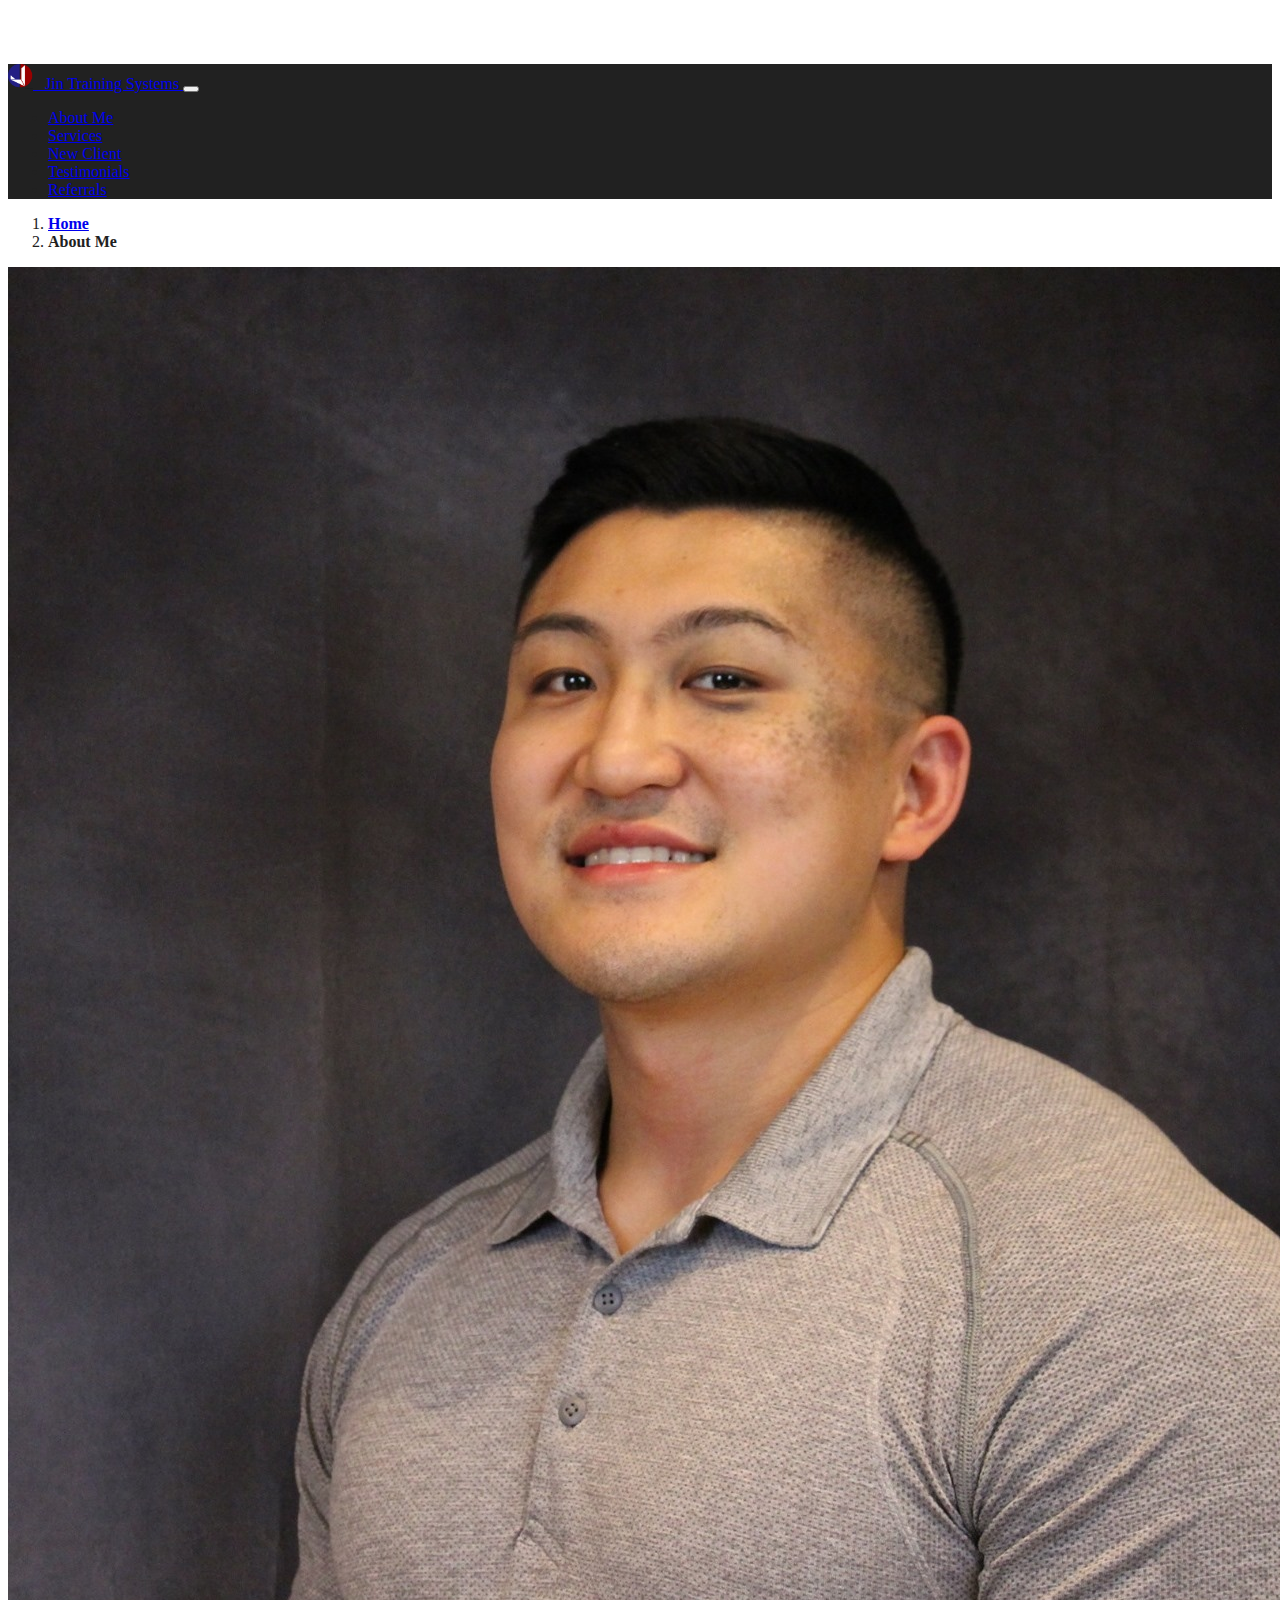
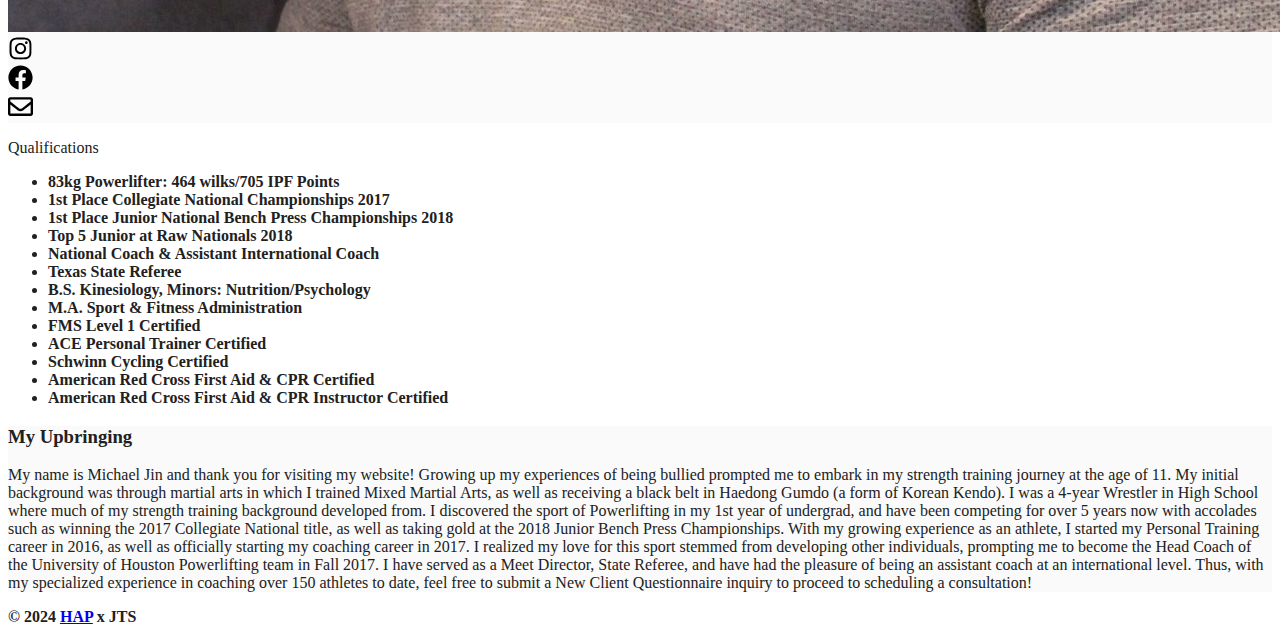
<file: index.html>
<!DOCTYPE html>
<html lang="en">
   <head>
      <meta charset="utf-8" />
      <meta http-equiv="x-ua-compatible" content="ie=edge" />
      <meta name="viewport" content="width=device-width, initial-scale=1" />
      <meta name="description" content="JTS Website" />
      <meta name="author" content="Hung Anh Phan" />

      <title>Home</title>

      <!-- Bootstrap Core CSS & JS -->
      <link
         href="https://cdn.jsdelivr.net/npm/bootstrap@5.2.0/dist/css/bootstrap.min.css"
         rel="stylesheet"
         integrity="sha384-gH2yIJqKdNHPEq0n4Mqa/HGKIhSkIHeL5AyhkYV8i59U5AR6csBvApHHNl/vI1Bx"
         crossorigin="anonymous"
      />
      <script
         src="https://cdn.jsdelivr.net/npm/bootstrap@5.2.0/dist/js/bootstrap.bundle.min.js"
         integrity="sha384-A3rJD856KowSb7dwlZdYEkO39Gagi7vIsF0jrRAoQmDKKtQBHUuLZ9AsSv4jD4Xa"
         crossorigin="anonymous"
         defer
      ></script>

      <!-- Others -->
      <link href="css/style.css" rel="stylesheet" />
      <link href="https://fonts.googleapis.com/css?family=Sofia" rel="stylesheet" />
      <link rel="icon" href="img/icon.png" type="image/png" sizes="16x16" />
   </head>

   <body>
      <!-- Navigation -->
      <nav class="navbar navbar-expand-lg navbar-dark bg-dark fixed-top">
         <div class="container-fluid">
            <a href="index.html" class="navbar-brand">
               <img src="img/logo.png" width="25" height="25" alt="" loading="lazy" />
               &nbsp; Jin Training Systems
            </a>
            <button class="navbar-toggler" type="button" data-bs-toggle="collapse" data-bs-target="#navbar" aria-controls="navbar" aria-expanded="false">
               <span class="navbar-toggler-icon"></span>
            </button>
            <div class="d-flex justify-content-end">
               <div class="collapse navbar-collapse" id="navbar">
                  <ul class="navbar-nav me-auto mb-2 mb-lg-0">
                     <li class="nav-item">
                        <a class="nav-link active" href="index.html">About Me</a>
                     </li>
                     <li class="nav-item">
                        <a class="nav-link" href="services.html">Services</a>
                     </li>
                     <li class="nav-item">
                        <a class="nav-link" href="new-client.html">New Client</a>
                     </li>
                     <li class="nav-item">
                        <a class="nav-link" href="testimonials.html">Testimonials</a>
                     </li>
                     <li class="nav-item">
                        <a class="nav-link" href="referrals.html">Referrals</a>
                     </li>
                  </ul>
               </div>
            </div>
         </div>
      </nav>

      <!-- Page Content -->
      <main>
         <div class="container">
            <!-- Page Heading/Breadcrumbs -->
            <ol class="breadcrumb my-4">
               <li class="breadcrumb-item">
                  <b><a href="index.html">Home </a></b>
               </li>
               <li class="breadcrumb-item active"><b>About Me</b></li>
            </ol>

            <div class="row">
               <div class="col-sm-4">
                  <div class="card">
                     <img src="img/profile.jpg" class="card-img img-fluid" alt="michael" />
                     <div class="card-footer">
                        <div class="row">
                           <div class="col d-grid gap-2">
                              <a href="https://www.instagram.com/jintrainingsystems" target="_blank" class="btn btn-lg btn-block btn-outline-light">
                                 <img id="svg" src="/svg/instagram.svg" />
                              </a>
                           </div>
                           <div class="col d-grid gap-2">
                              <a href="https://www.facebook.com/michael.jin.10" target="_blank" class="btn btn-lg btn-block btn-outline-light">
                                 <img id="svg" src="/svg/facebook.svg" />
                              </a>
                           </div>
                           <div class="col d-grid gap-2">
                              <a href="mailto:michael@jintrainingsystems.com" class="btn btn-lg btn-block btn-outline-light">
                                 <img id="svg" src="/svg/envelope.svg" />
                              </a>
                           </div>
                        </div>
                     </div>
                  </div>
               </div>
               <div class="col-sm-6 mt-2">
                  <p class="fs-1">Qualifications</p>
                  <strong>
                     <ul>
                        <li>83kg Powerlifter: 464 wilks​/705 IPF Points</li>
                        <li>1st Place Collegiate National Championships 2017</li>
                        <li>1st Place Junior National Bench Press Championships 2018</li>
                        <li>Top 5 Junior at Raw Nationals 2018</li>
                        <li>National Coach & Assistant International Coach</li>
                        <li>Texas State Referee</li>
                        <li>B.S. Kinesiology, Minors: Nutrition/Psychology</li>
                        <li>M.A. Sport & Fitness Administration</li>
                        <li>FMS Level 1 Certified</li>
                        <li>ACE Personal Trainer Certified</li>
                        <li>Schwinn Cycling Certified</li>
                        <li>American Red Cross First Aid & CPR Certified</li>
                        <li>American Red Cross First Aid & CPR Instructor Certified</li>
                     </ul>
                  </strong>
               </div>
            </div>
            <div class="card my-4">
               <div class="card-header text-center"><h3>My Upbringing</h3></div>
               <div class="card-body">
                  <div class="lead fw-normal">
                     My name is Michael Jin and thank you for visiting my website! Growing up my experiences of being bullied prompted me to embark in my strength training journey at the age of 11. My
                     initial background was through martial arts in which I trained Mixed Martial Arts, as well as receiving a black belt in Haedong Gumdo (a form of Korean Kendo). I was a 4-year
                     Wrestler in High School where much of my strength training background developed from. I discovered the sport of Powerlifting in my 1st year of undergrad, and have been competing
                     for over 5 years now with accolades such as winning the 2017 Collegiate National title, as well as taking gold at the 2018 Junior Bench Press Championships. With my growing
                     experience as an athlete, I started my Personal Training career in 2016, as well as officially starting my coaching career in 2017. I realized my love for this sport stemmed from
                     developing other individuals, prompting me to become the Head Coach of the University of Houston Powerlifting team in Fall 2017. I have served as a Meet Director, State Referee,
                     and have had the pleasure of being an assistant coach at an international level. Thus, with my specialized experience in coaching over 150 athletes to date, feel free to submit a
                     New Client Questionnaire inquiry to proceed to scheduling a consultation!
                  </div>
               </div>
            </div>
         </div>
      </main>

      <!-- Footer -->
      <footer class="py-5">
         <div class="container">
            <p class="m-0 text-center text-dark">
               <b
                  >&copy; 2024
                  <a href="https://hap.codes/" target="_blank" class="text-dark">HAP</a>
                  x JTS</b
               >
            </p>
         </div>
      </footer>
   </body>
</html>
</file>
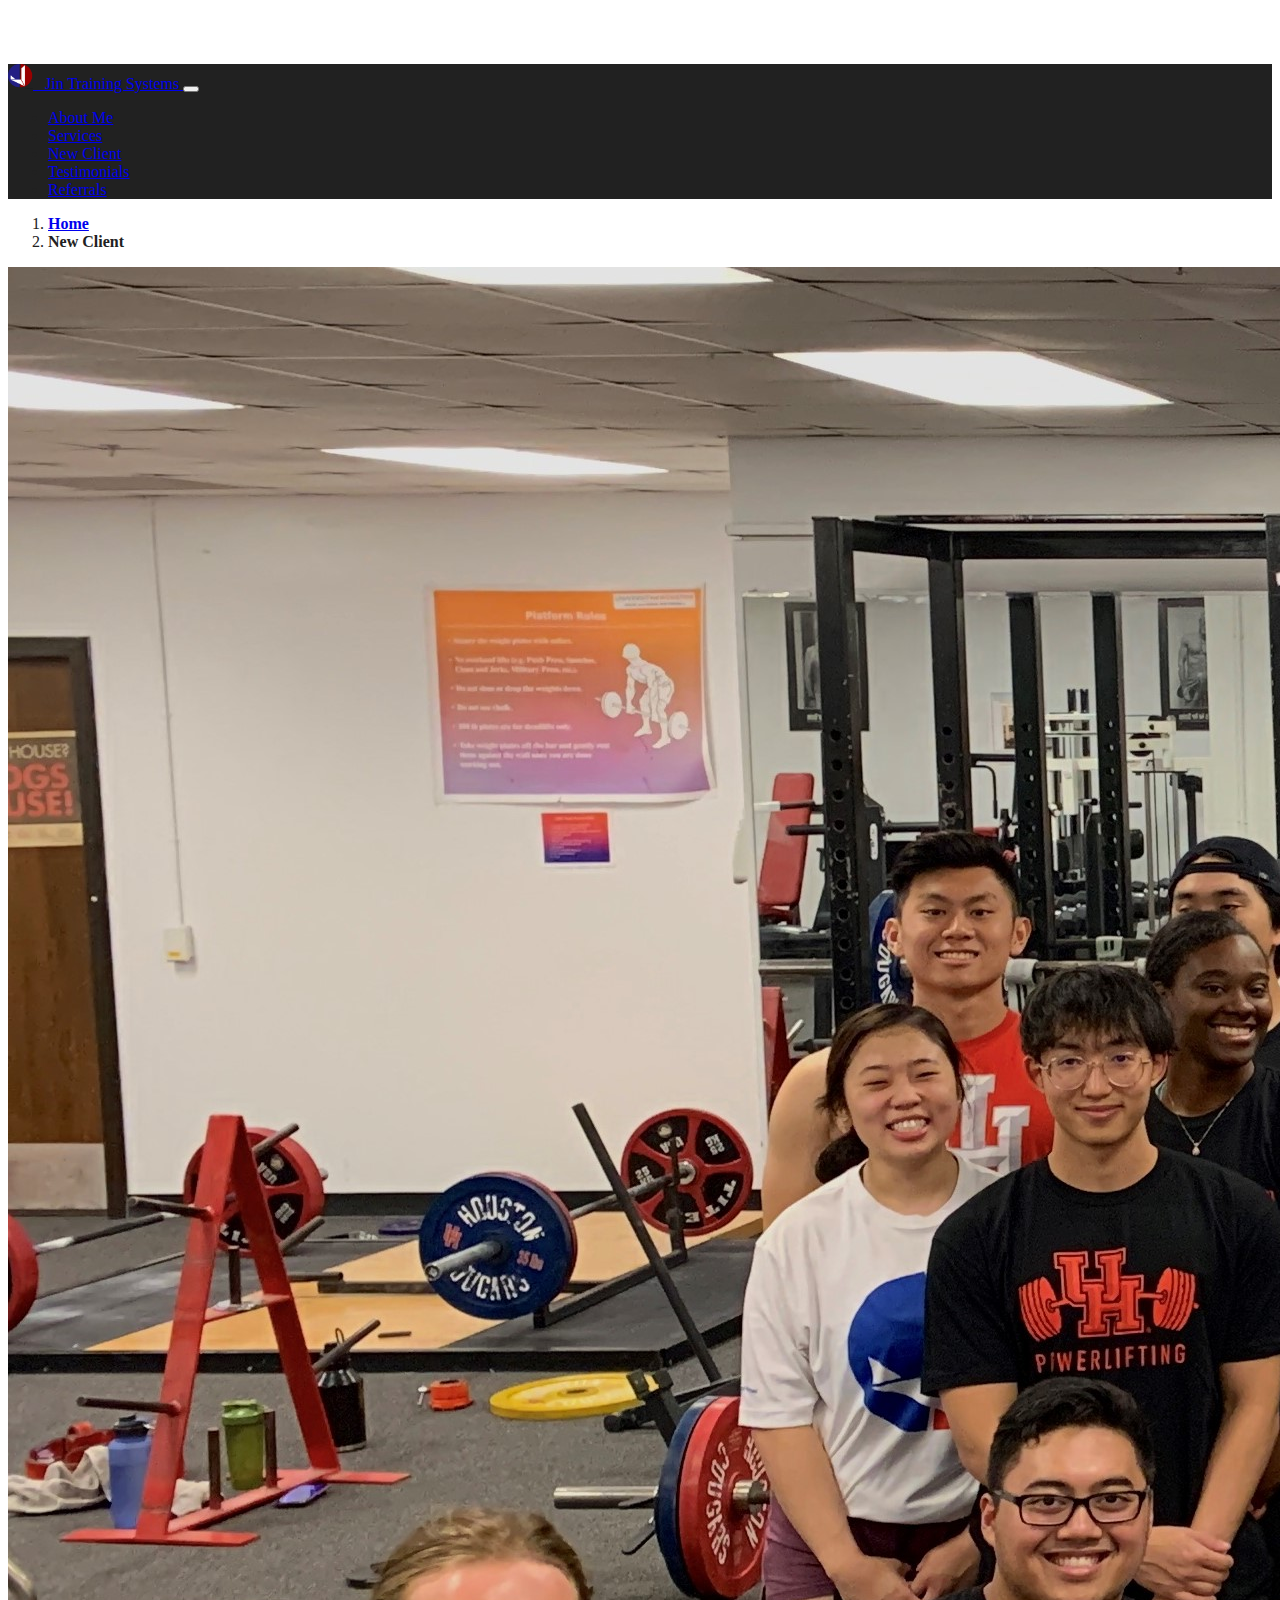
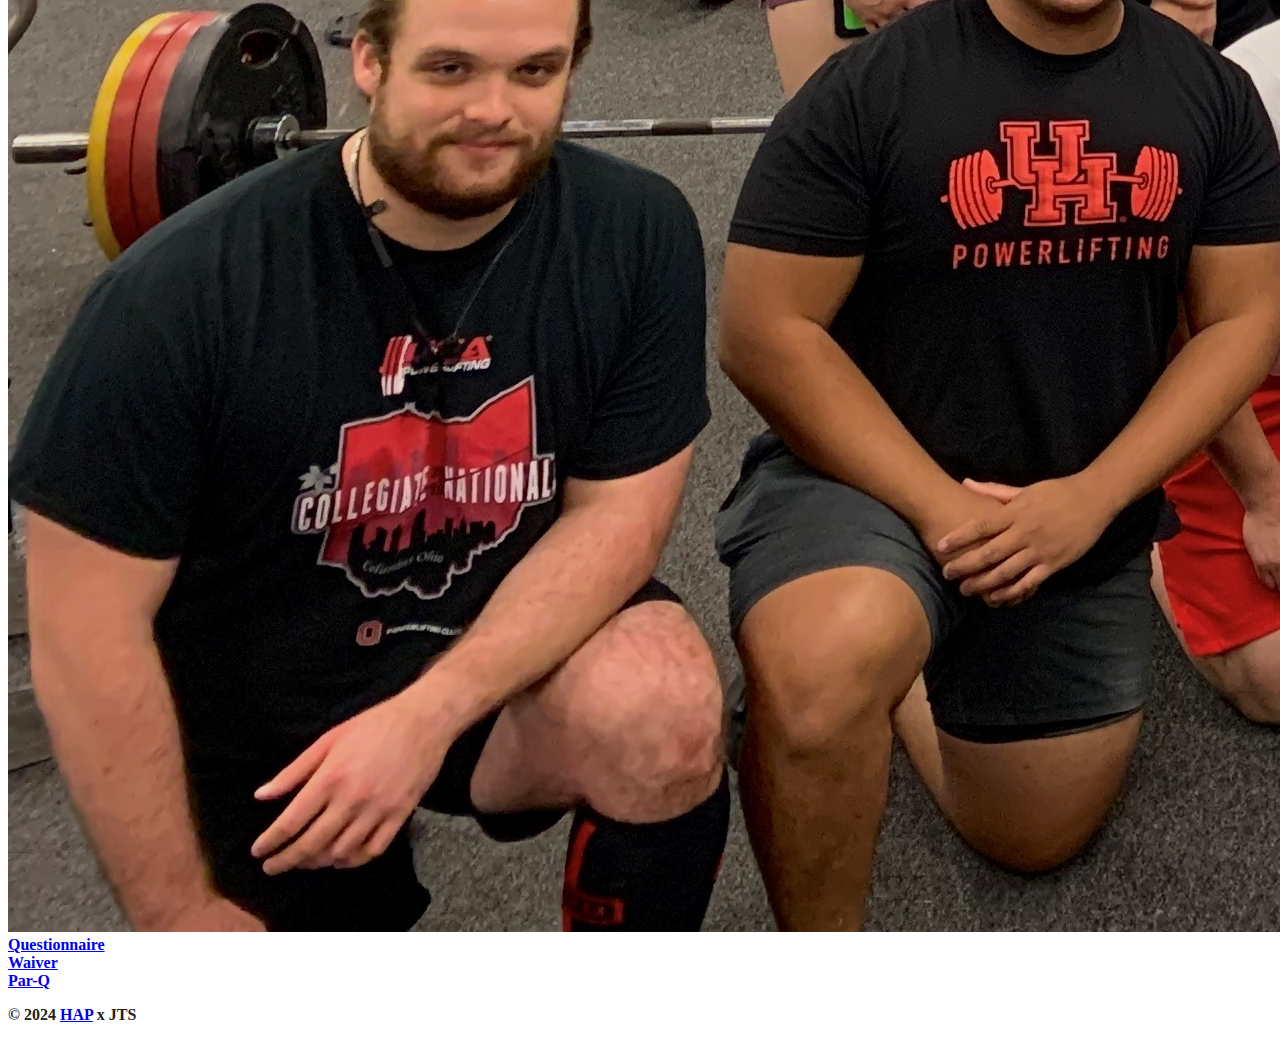
<file: new-client.html>
<!DOCTYPE html>
<html lang="en">
   <head>
      <meta charset="utf-8" />
      <meta http-equiv="x-ua-compatible" content="ie=edge" />
      <meta name="viewport" content="width=device-width, initial-scale=1" />
      <meta name="description" content="JTS Website" />
      <meta name="author" content="Hung Anh Phan" />

      <title>New Client</title>

      <!-- Bootstrap Core CSS & JS -->
      <link
         href="https://cdn.jsdelivr.net/npm/bootstrap@5.2.0/dist/css/bootstrap.min.css"
         rel="stylesheet"
         integrity="sha384-gH2yIJqKdNHPEq0n4Mqa/HGKIhSkIHeL5AyhkYV8i59U5AR6csBvApHHNl/vI1Bx"
         crossorigin="anonymous"
      />
      <script
         src="https://cdn.jsdelivr.net/npm/bootstrap@5.2.0/dist/js/bootstrap.bundle.min.js"
         integrity="sha384-A3rJD856KowSb7dwlZdYEkO39Gagi7vIsF0jrRAoQmDKKtQBHUuLZ9AsSv4jD4Xa"
         crossorigin="anonymous"
         defer
      ></script>

      <!-- Others -->
      <link href="css/style.css" rel="stylesheet" />
      <link href="https://fonts.googleapis.com/css?family=Sofia" rel="stylesheet" />
      <link rel="icon" href="img/icon.png" type="image/png" sizes="16x16" />
   </head>

   <body>
      <!-- Navigation -->
      <nav class="navbar navbar-expand-lg navbar-dark bg-dark fixed-top">
         <div class="container-fluid">
            <a href="index.html" class="navbar-brand">
               <img src="img/logo.png" width="25" height="25" alt="" loading="lazy" />
               &nbsp; Jin Training Systems
            </a>
            <button class="navbar-toggler" type="button" data-bs-toggle="collapse" data-bs-target="#navbar" aria-controls="navbar" aria-expanded="false">
               <span class="navbar-toggler-icon"></span>
            </button>
            <div class="d-flex justify-content-end">
               <div class="collapse navbar-collapse" id="navbar">
                  <ul class="navbar-nav me-auto mb-2 mb-lg-0">
                     <li class="nav-item">
                        <a class="nav-link" href="index.html">About Me</a>
                     </li>
                     <li class="nav-item">
                        <a class="nav-link" href="services.html">Services</a>
                     </li>
                     <li class="nav-item">
                        <a class="nav-link active" href="new-client.html">New Client</a>
                     </li>
                     <li class="nav-item">
                        <a class="nav-link" href="testimonials.html">Testimonials</a>
                     </li>
                     <li class="nav-item">
                        <a class="nav-link" href="referrals.html">Referrals</a>
                     </li>
                  </ul>
               </div>
            </div>
         </div>
      </nav>

      <!-- Page Content -->
      <main>
         <div class="container">
            <!-- Page Heading/Breadcrumbs -->
            <ol class="breadcrumb my-4">
               <li class="breadcrumb-item">
                  <b><a href="index.html">Home </a></b>
               </li>
               <li class="breadcrumb-item active">
                  <b>New Client</b>
               </li>
            </ol>

            <!-- Page Content -->
            <img class="img-fluid rounded mb-4" src="img/cover.jpg" alt="cover" />
            <div class="row">
               <div class="col-sm-4">
                  <div class="d-grid gap-2 pb-4">
                     <a href="/questionnaire.html" class="btn btn-light btn-lg btn-block"><b>Questionnaire</b></a>
                  </div>
               </div>
               <div class="col-sm-4">
                  <div class="d-grid gap-2 pb-4">
                     <a href="/waiver.html" class="btn btn-light btn-lg btn-block"><b>Waiver</b></a>
                  </div>
               </div>
               <div class="col-sm-4">
                  <div class="d-grid gap-2 pb-4">
                     <a href="/parq.html" class="btn btn-light btn-lg btn-block"><b>Par-Q</b></a>
                  </div>
               </div>
            </div>
         </div>
      </main>
      <!-- Footer -->
      <footer class="py-5">
         <div class="container">
            <p class="m-0 text-center text-dark">
               <b
                  >&copy; 2024
                  <a href="https://hap.codes/" target="_blank" class="text-dark">HAP</a>
                  x JTS</b
               >
            </p>
         </div>
      </footer>
   </body>
</html>
</file>
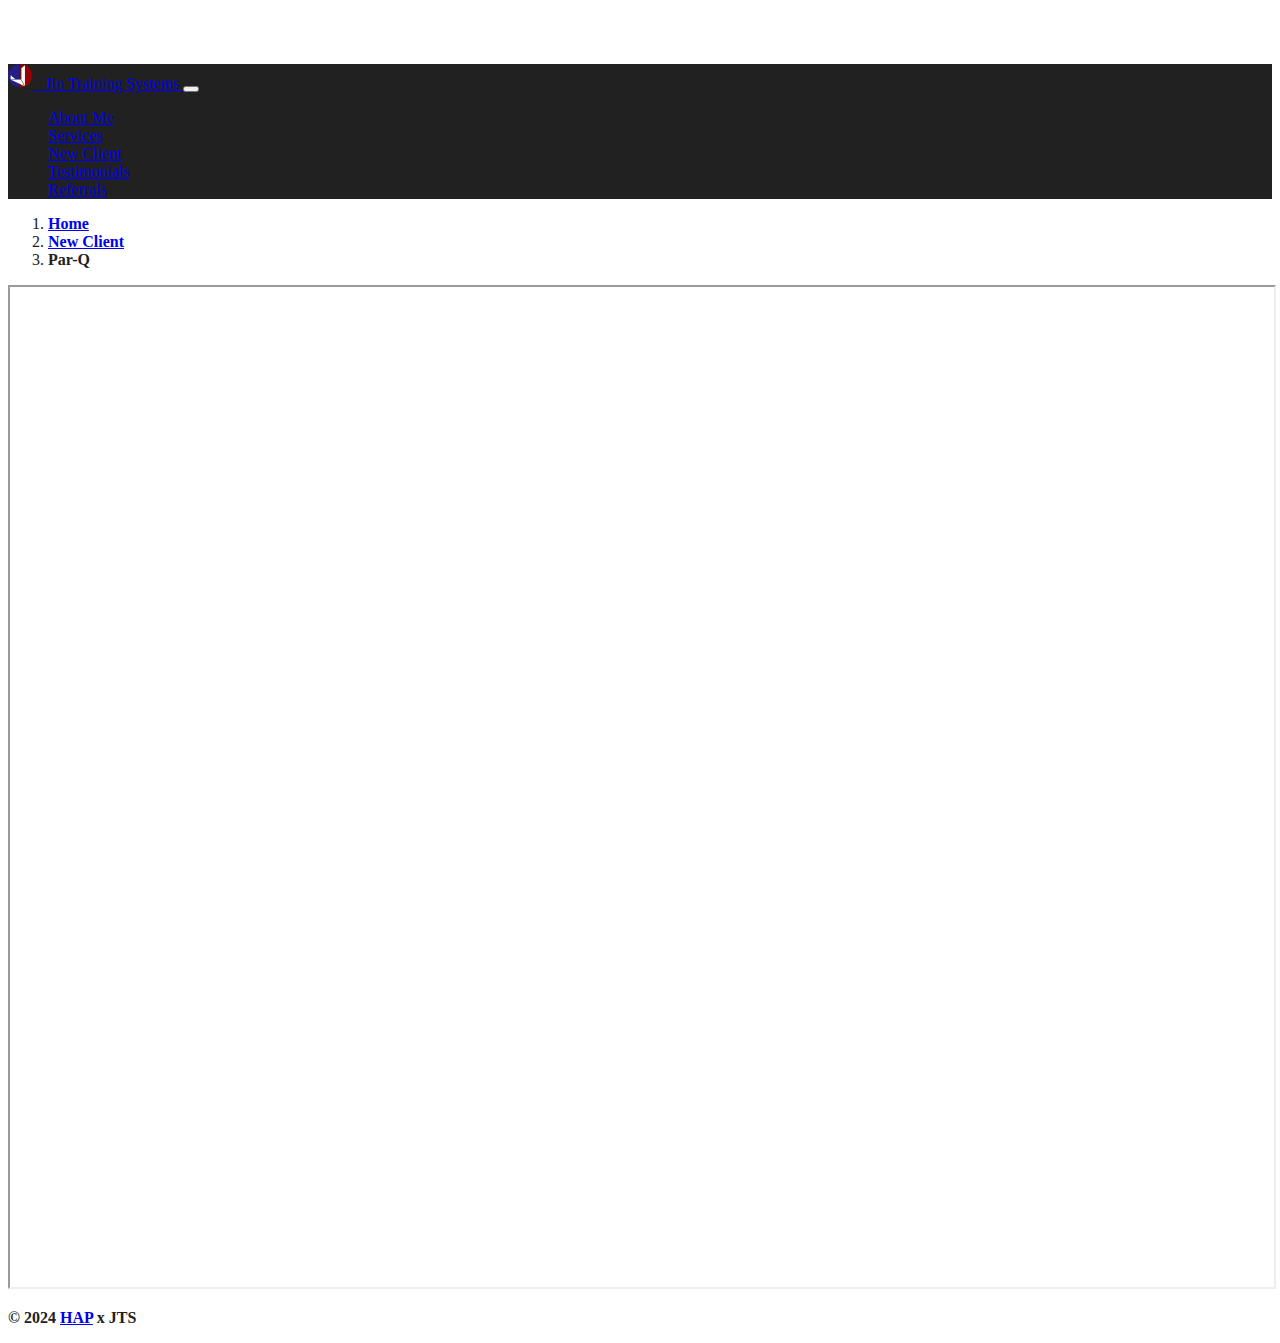
<file: parq.html>
<!DOCTYPE html>
<html lang="en">
   <head>
      <meta charset="utf-8" />
      <meta http-equiv="x-ua-compatible" content="ie=edge" />
      <meta name="viewport" content="width=device-width, initial-scale=1" />
      <meta name="description" content="JTS Website" />
      <meta name="author" content="Hung Anh Phan" />

      <title>Par-Q</title>

      <!-- Bootstrap Core CSS & JS -->
      <link
         href="https://cdn.jsdelivr.net/npm/bootstrap@5.2.0/dist/css/bootstrap.min.css"
         rel="stylesheet"
         integrity="sha384-gH2yIJqKdNHPEq0n4Mqa/HGKIhSkIHeL5AyhkYV8i59U5AR6csBvApHHNl/vI1Bx"
         crossorigin="anonymous"
      />
      <script
         src="https://cdn.jsdelivr.net/npm/bootstrap@5.2.0/dist/js/bootstrap.bundle.min.js"
         integrity="sha384-A3rJD856KowSb7dwlZdYEkO39Gagi7vIsF0jrRAoQmDKKtQBHUuLZ9AsSv4jD4Xa"
         crossorigin="anonymous"
         defer
      ></script>

      <!-- Others -->
      <link href="css/style.css" rel="stylesheet" />
      <link href="https://fonts.googleapis.com/css?family=Sofia" rel="stylesheet" />
      <link rel="icon" href="img/icon.png" type="image/png" sizes="16x16" />
   </head>

   <body>
      <!-- Navigation -->
      <nav class="navbar navbar-expand-lg navbar-dark bg-dark fixed-top">
         <div class="container-fluid">
            <a href="index.html" class="navbar-brand">
               <img src="img/logo.png" width="25" height="25" alt="" loading="lazy" />
               &nbsp; Jin Training Systems
            </a>
            <button class="navbar-toggler" type="button" data-bs-toggle="collapse" data-bs-target="#navbar" aria-controls="navbar" aria-expanded="false">
               <span class="navbar-toggler-icon"></span>
            </button>
            <div class="d-flex justify-content-end">
               <div class="collapse navbar-collapse" id="navbar">
                  <ul class="navbar-nav me-auto mb-2 mb-lg-0">
                     <li class="nav-item">
                        <a class="nav-link" href="index.html">About Me</a>
                     </li>
                     <li class="nav-item">
                        <a class="nav-link" href="services.html">Services</a>
                     </li>
                     <li class="nav-item">
                        <a class="nav-link active" href="new-client.html">New Client</a>
                     </li>
                     <li class="nav-item">
                        <a class="nav-link" href="testimonials.html">Testimonials</a>
                     </li>
                     <li class="nav-item">
                        <a class="nav-link" href="referrals.html">Referrals</a>
                     </li>
                  </ul>
               </div>
            </div>
         </div>
      </nav>

      <!-- Page Content -->
      <main>
         <div class="container">
            <!-- Page Heading/Breadcrumbs -->
            <ol class="breadcrumb my-4">
               <li class="breadcrumb-item">
                  <b><a href="index.html">Home </a></b>
               </li>
               <li class="breadcrumb-item">
                  <a href="new-client.html">
                     <b>New Client</b>
                  </a>
               </li>
               <li class="breadcrumb-item active">
                  <b>Par-Q</b>
               </li>
            </ol>

            <!-- Page Content -->
            <iframe src="https://form.jotform.com/91537826040153" style="width: 100%; height: 1000px"></iframe>
         </div>
      </main>

      <!-- Footer -->
      <footer class="py-5">
         <div class="container">
            <p class="m-0 text-center text-dark">
               <b
                  >&copy; 2024
                  <a href="https://hap.codes/" target="_blank" class="text-dark">HAP</a>
                  x JTS</b
               >
            </p>
         </div>
      </footer>
   </body>
</html>
</file>
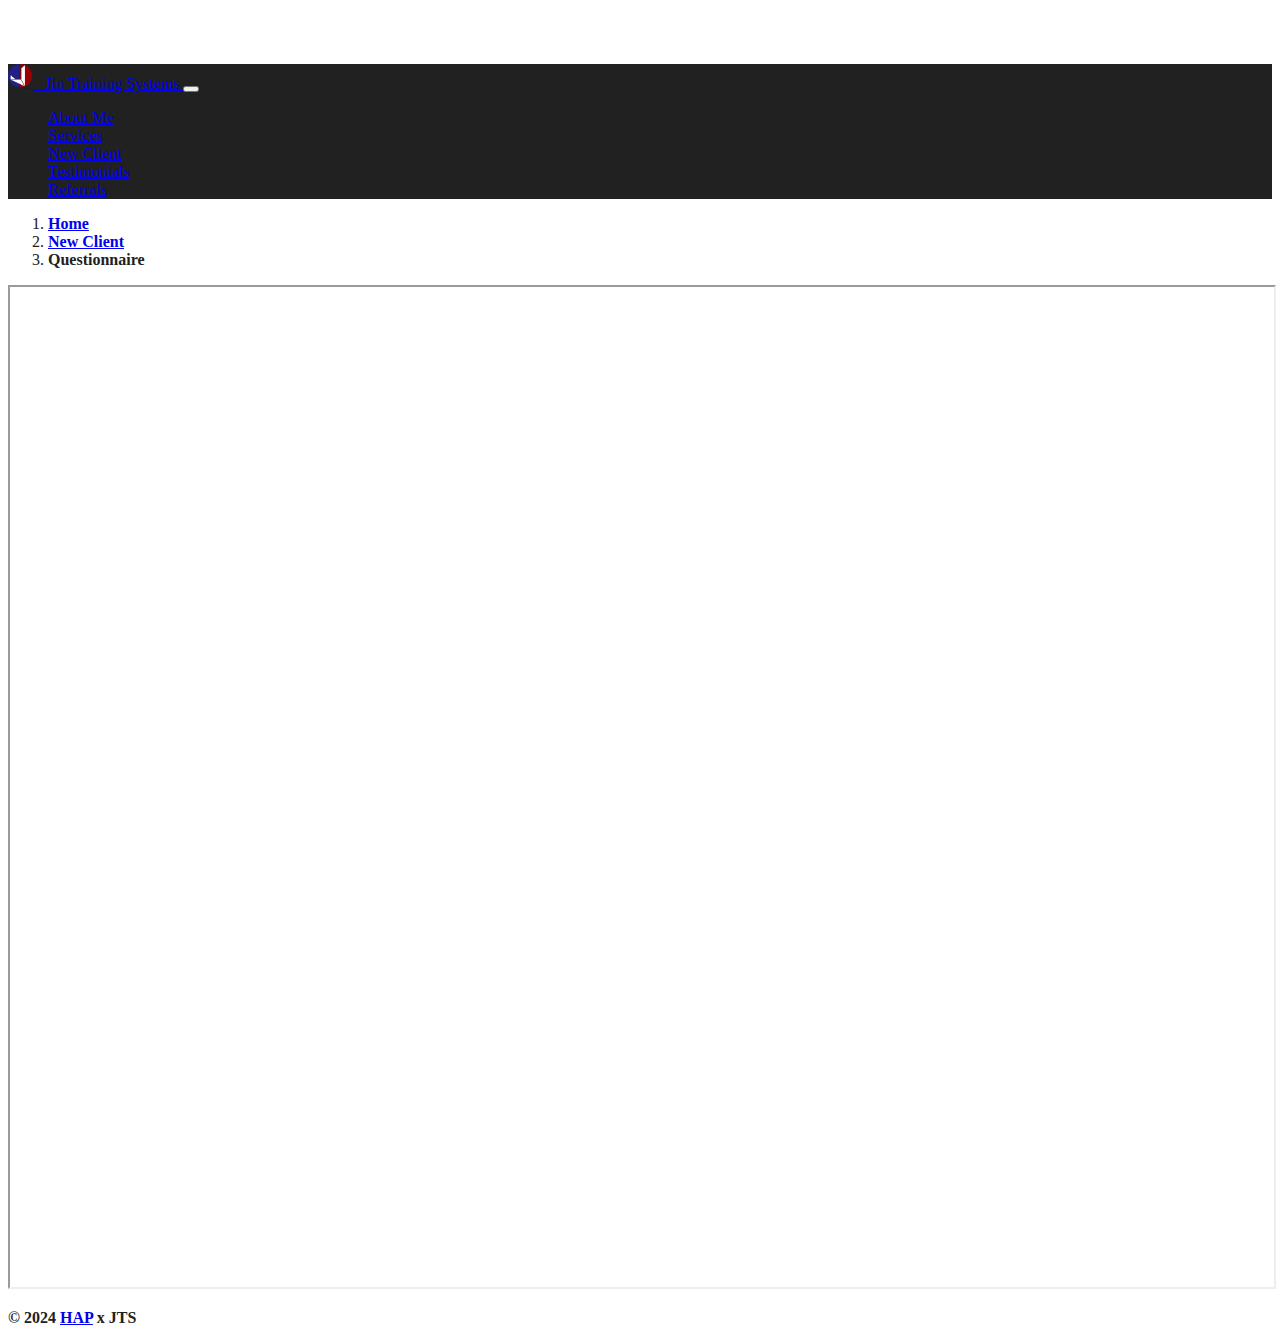
<file: questionnaire.html>
<!DOCTYPE html>
<html lang="en">
   <head>
      <meta charset="utf-8" />
      <meta http-equiv="x-ua-compatible" content="ie=edge" />
      <meta name="viewport" content="width=device-width, initial-scale=1" />
      <meta name="description" content="JTS Website" />
      <meta name="author" content="Hung Anh Phan" />

      <title>Questionnaire</title>

      <!-- Bootstrap Core CSS & JS -->
      <link
         href="https://cdn.jsdelivr.net/npm/bootstrap@5.2.0/dist/css/bootstrap.min.css"
         rel="stylesheet"
         integrity="sha384-gH2yIJqKdNHPEq0n4Mqa/HGKIhSkIHeL5AyhkYV8i59U5AR6csBvApHHNl/vI1Bx"
         crossorigin="anonymous"
      />
      <script
         src="https://cdn.jsdelivr.net/npm/bootstrap@5.2.0/dist/js/bootstrap.bundle.min.js"
         integrity="sha384-A3rJD856KowSb7dwlZdYEkO39Gagi7vIsF0jrRAoQmDKKtQBHUuLZ9AsSv4jD4Xa"
         crossorigin="anonymous"
         defer
      ></script>

      <!-- Others -->
      <link href="css/style.css" rel="stylesheet" />
      <link href="https://fonts.googleapis.com/css?family=Sofia" rel="stylesheet" />
      <link rel="icon" href="img/icon.png" type="image/png" sizes="16x16" />
   </head>

   <body>
      <!-- Navigation -->
      <nav class="navbar navbar-expand-lg navbar-dark bg-dark fixed-top">
         <div class="container-fluid">
            <a href="index.html" class="navbar-brand">
               <img src="img/logo.png" width="25" height="25" alt="" loading="lazy" />
               &nbsp; Jin Training Systems
            </a>
            <button class="navbar-toggler" type="button" data-bs-toggle="collapse" data-bs-target="#navbar" aria-controls="navbar" aria-expanded="false">
               <span class="navbar-toggler-icon"></span>
            </button>
            <div class="d-flex justify-content-end">
               <div class="collapse navbar-collapse" id="navbar">
                  <ul class="navbar-nav me-auto mb-2 mb-lg-0">
                     <li class="nav-item">
                        <a class="nav-link" href="index.html">About Me</a>
                     </li>
                     <li class="nav-item">
                        <a class="nav-link" href="services.html">Services</a>
                     </li>
                     <li class="nav-item">
                        <a class="nav-link active" href="new-client.html">New Client</a>
                     </li>
                     <li class="nav-item">
                        <a class="nav-link" href="testimonials.html">Testimonials</a>
                     </li>
                     <li class="nav-item">
                        <a class="nav-link" href="referrals.html">Referrals</a>
                     </li>
                  </ul>
               </div>
            </div>
         </div>
      </nav>

      <!-- Page Content -->
      <main>
         <div class="container">
            <!-- Page Heading/Breadcrumbs -->
            <ol class="breadcrumb my-4">
               <li class="breadcrumb-item">
                  <b><a href="index.html">Home </a></b>
               </li>
               <li class="breadcrumb-item">
                  <a href="new-client.html">
                     <b>New Client</b>
                  </a>
               </li>
               <li class="breadcrumb-item active">
                  <b>Questionnaire</b>
               </li>
            </ol>

            <!-- Page Content -->
            <iframe src="https://form.jotform.com/201185568800051" style="width: 100%; height: 1000px"></iframe>
         </div>
      </main>

      <!-- Footer -->
      <footer class="py-5">
         <div class="container">
            <p class="m-0 text-center text-dark">
               <b
                  >&copy; 2024
                  <a href="https://hap.codes/" target="_blank" class="text-dark">HAP</a>
                  x JTS</b
               >
            </p>
         </div>
      </footer>
   </body>
</html>
</file>
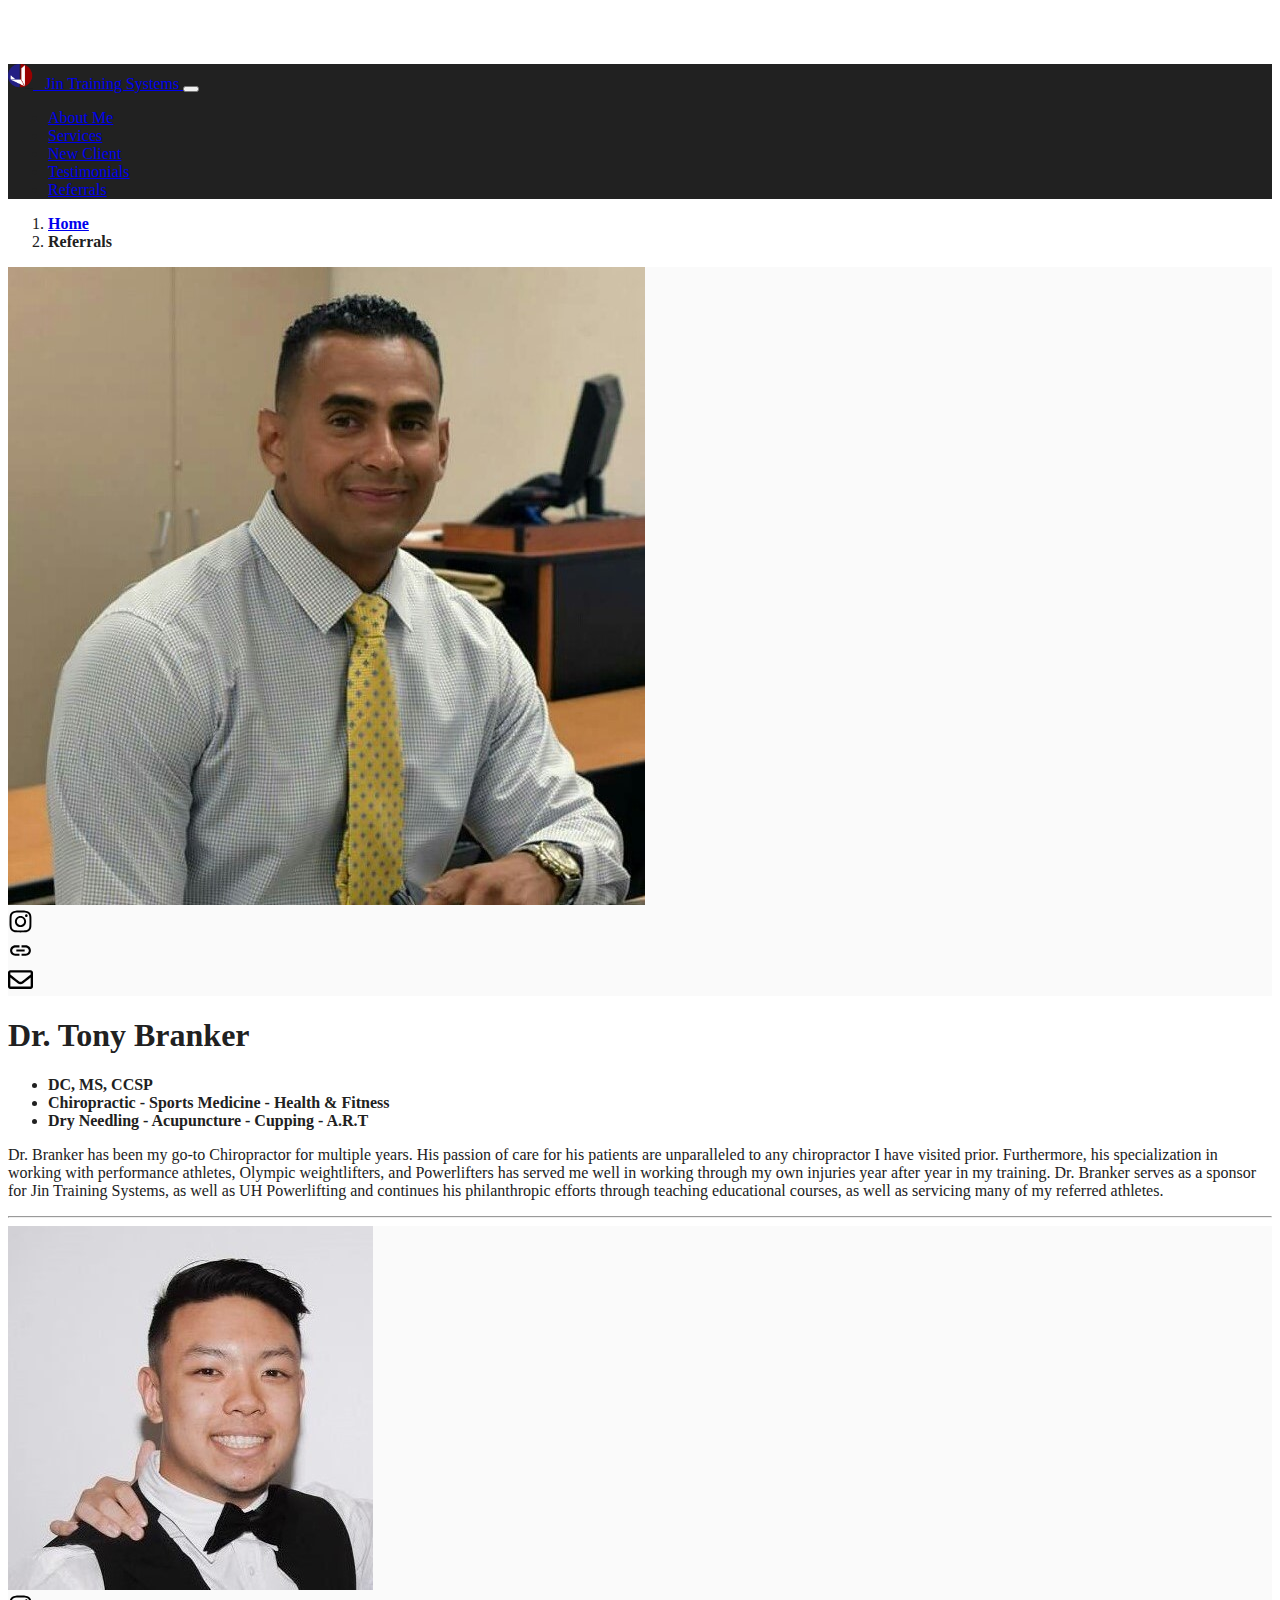
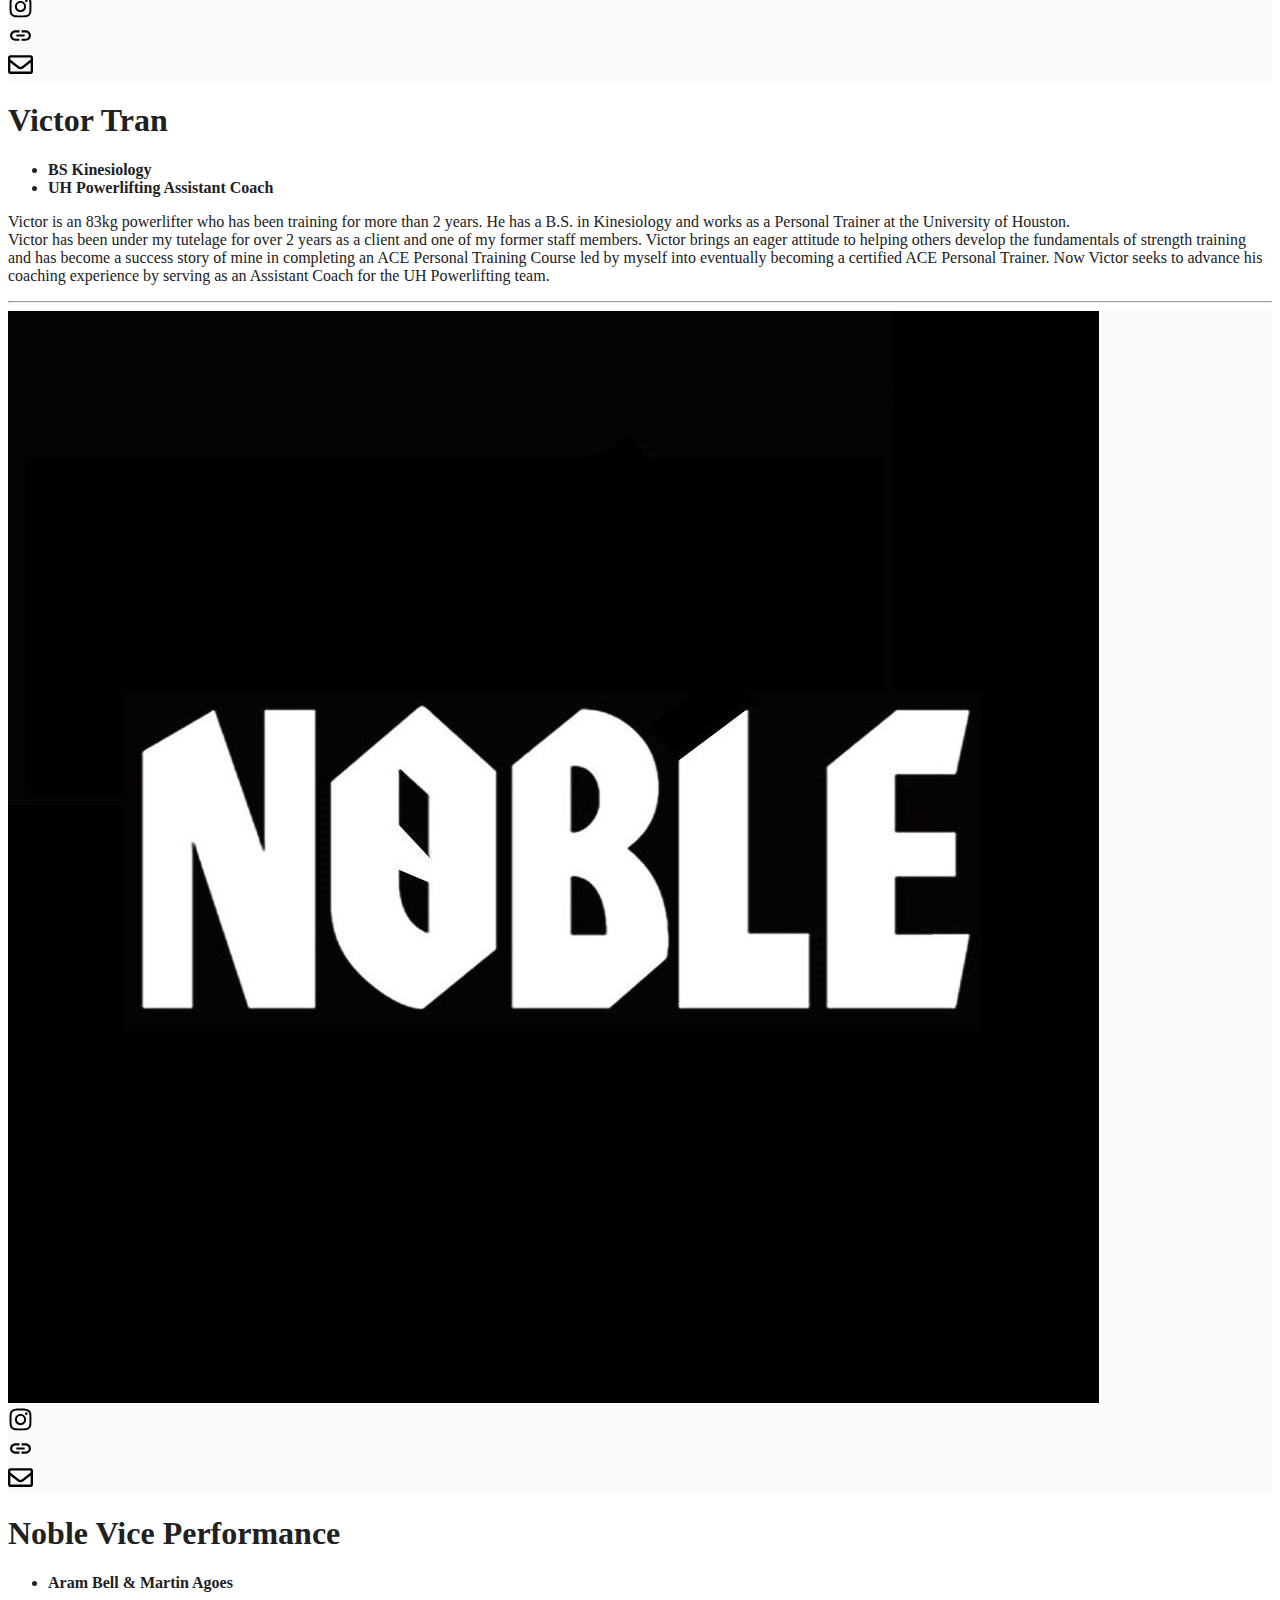
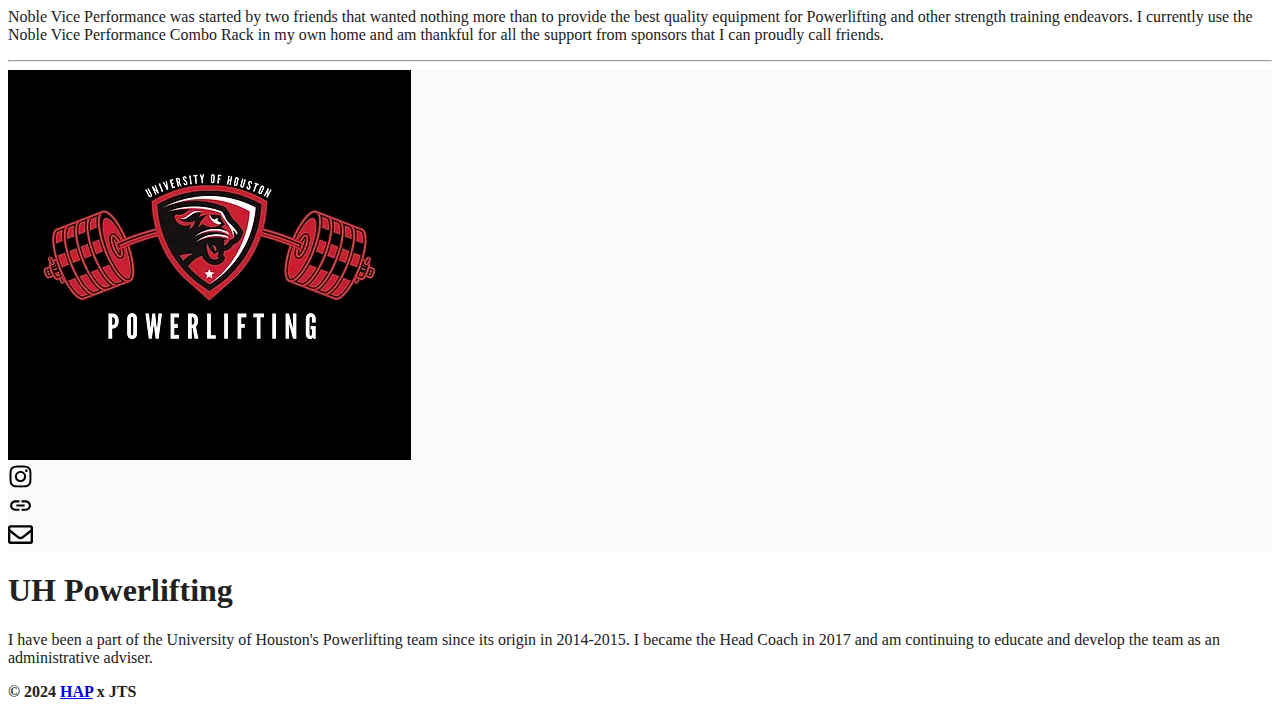
<file: referrals.html>
<!DOCTYPE html>
<html lang="en">
   <head>
      <meta charset="utf-8" />
      <meta http-equiv="x-ua-compatible" content="ie=edge" />
      <meta name="viewport" content="width=device-width, initial-scale=1" />
      <meta name="description" content="JTS Website" />
      <meta name="author" content="Hung Anh Phan" />

      <title>Referrals</title>

      <!-- Bootstrap Core CSS & JS -->
      <link
         href="https://cdn.jsdelivr.net/npm/bootstrap@5.2.0/dist/css/bootstrap.min.css"
         rel="stylesheet"
         integrity="sha384-gH2yIJqKdNHPEq0n4Mqa/HGKIhSkIHeL5AyhkYV8i59U5AR6csBvApHHNl/vI1Bx"
         crossorigin="anonymous"
      />
      <script
         src="https://cdn.jsdelivr.net/npm/bootstrap@5.2.0/dist/js/bootstrap.bundle.min.js"
         integrity="sha384-A3rJD856KowSb7dwlZdYEkO39Gagi7vIsF0jrRAoQmDKKtQBHUuLZ9AsSv4jD4Xa"
         crossorigin="anonymous"
         defer
      ></script>

      <!-- Others -->
      <link href="css/style.css" rel="stylesheet" />
      <link href="https://fonts.googleapis.com/css?family=Sofia" rel="stylesheet" />
      <link rel="icon" href="img/icon.png" type="image/png" sizes="16x16" />
   </head>

   <body>
      <!-- Navigation -->
      <nav class="navbar navbar-expand-lg navbar-dark bg-dark fixed-top">
         <div class="container-fluid">
            <a href="index.html" class="navbar-brand">
               <img src="img/logo.png" width="25" height="25" alt="" loading="lazy" />
               &nbsp; Jin Training Systems
            </a>
            <button class="navbar-toggler" type="button" data-bs-toggle="collapse" data-bs-target="#navbar" aria-controls="navbar" aria-expanded="false">
               <span class="navbar-toggler-icon"></span>
            </button>
            <div class="d-flex justify-content-end">
               <div class="collapse navbar-collapse" id="navbar">
                  <ul class="navbar-nav me-auto mb-2 mb-lg-0">
                     <li class="nav-item">
                        <a class="nav-link" href="index.html">About Me</a>
                     </li>
                     <li class="nav-item">
                        <a class="nav-link" href="services.html">Services</a>
                     </li>
                     <li class="nav-item">
                        <a class="nav-link" href="new-client.html">New Client</a>
                     </li>
                     <li class="nav-item">
                        <a class="nav-link" href="testimonials.html">Testimonials</a>
                     </li>
                     <li class="nav-item">
                        <a class="nav-link active" href="referrals.html">Referrals</a>
                     </li>
                  </ul>
               </div>
            </div>
         </div>
      </nav>

      <!-- Page Content -->
      <main>
         <div class="container">
            <!-- Page Heading/Breadcrumbs -->
            <ol class="breadcrumb my-4">
               <li class="breadcrumb-item">
                  <b><a href="index.html">Home </a></b>
               </li>
               <li class="breadcrumb-item active">
                  <b>Referrals</b>
               </li>
            </ol>

            <div class="row no-gutters mb-3">
               <div class="col-sm-3">
                  <div class="card">
                     <img src="img/drtony.jpg" class="card-img" alt="drtony" />
                     <div class="card-footer">
                        <div class="row">
                           <div class="col d-grid gap-2">
                              <a href="https://www.instagram.com/testimonialspine" target="_blank" class="btn btn-lg btn-block btn-outline-light"><img id="svg" src="/svg/instagram.svg" /></a>
                           </div>
                           <div class="col d-grid gap-2">
                              <a href="https://testimonialspine.com/" target="_blank" class="btn btn-lg btn-block btn-outline-light">
                                 <img id="svg" src="/svg/url.svg" />
                              </a>
                           </div>
                           <div class="col d-grid gap-2">
                              <a href="mailto:drtonybranker@gmail.com" class="btn btn-lg btn-block btn-outline-light">
                                 <img id="svg" src="/svg/envelope.svg" />
                              </a>
                           </div>
                        </div>
                     </div>
                  </div>
               </div>
               <div class="col-sm-6 mt-2">
                  <h1 class="fs-1 card-title">Dr. Tony Branker</h1>
                  <strong>
                     <ul>
                        <li>DC, MS, CCSP</li>
                        <li>Chiropractic - Sports Medicine - Health & Fitness</li>
                        <li>Dry Needling - Acupuncture - Cupping - A.R.T</li>
                     </ul>
                  </strong>
                  <p class="card-text">
                     Dr. Branker has been my go-to Chiropractor for multiple years. His passion of care for his patients are unparalleled to any chiropractor I have visited prior. Furthermore, his
                     specialization in working with performance athletes, Olympic weightlifters, and Powerlifters has served me well in working through my own injuries year after year in my training.
                     Dr. Branker serves as a sponsor for Jin Training Systems, as well as UH Powerlifting and continues his philanthropic efforts through teaching educational courses, as well as
                     servicing many of my referred athletes.
                  </p>
               </div>
            </div>
            <hr />
            <div class="row no-gutters mb-3">
               <div class="col-sm-3">
                  <div class="card">
                     <img src="img/victor.jpg" class="card-img" alt="victor" />
                     <div class="card-footer">
                        <div class="row">
                           <div class="col d-grid gap-2">
                              <a href="https://www.instagram.com/victorizazn" target="_blank" class="btn btn-lg btn-block btn-outline-light"><img id="svg" src="/svg/instagram.svg" /></a>
                           </div>
                           <div class="col d-grid gap-2">
                              <a href="https://tranclanx.com/" target="_blank" class="btn btn-lg btn-block btn-outline-light">
                                 <img id="svg" src="/svg/url.svg" />
                              </a>
                           </div>
                           <div class="col d-grid gap-2">
                              <a href="mailto:victorizazn17@gmail.com" class="btn btn-lg btn-block btn-outline-light">
                                 <img id="svg" src="/svg/envelope.svg" />
                              </a>
                           </div>
                        </div>
                     </div>
                  </div>
               </div>
               <div class="col-sm-6 mt-2">
                  <h1 class="fs-1 card-title">Victor Tran</h1>
                  <strong>
                     <ul>
                        <li>BS Kinesiology</li>
                        <li>UH Powerlifting Assistant Coach</li>
                     </ul>
                  </strong>
                  <p class="card-text">
                     Victor is an 83kg powerlifter who has been training for more than 2 years. He has a B.S. in Kinesiology and works as a Personal Trainer at the University of Houston.
                     <br />
                     Victor has been under my tutelage for over 2 years as a client and one of my former staff members. Victor brings an eager attitude to helping others develop the fundamentals of
                     strength training and has become a success story of mine in completing an ACE Personal Training Course led by myself into eventually becoming a certified ACE Personal Trainer. Now
                     Victor seeks to advance his coaching experience by serving as an Assistant Coach for the UH Powerlifting team.
                  </p>
               </div>
            </div>
            <hr />
            <div class="row no-gutters mb-3">
               <div class="col-sm-3">
                  <div class="card">
                     <img src="img/nvp.jpg" class="card-img" alt="noblevice" />
                     <div class="card-footer">
                        <div class="row">
                           <div class="col d-grid gap-2">
                              <a href="https://www.instagram.com/noble_vice_performance" target="_blank" class="btn btn-lg btn-block btn-outline-light"><img id="svg" src="/svg/instagram.svg" /></a>
                           </div>
                           <div class="col d-grid gap-2">
                              <a href="https://www.nobleviceperformance.com/" target="_blank" class="btn btn-lg btn-block btn-outline-light">
                                 <img id="svg" src="/svg/url.svg" />
                              </a>
                           </div>
                           <div class="col d-grid gap-2">
                              <a href="mailto:nobleviceperformance@gmail.com" class="btn btn-lg btn-block btn-outline-light">
                                 <img id="svg" src="/svg/envelope.svg" />
                              </a>
                           </div>
                        </div>
                     </div>
                  </div>
               </div>
               <div class="col-sm-6 mt-2">
                  <h1 class="fs-1 card-title">Noble Vice Performance</h1>
                  <strong>
                     <ul>
                        <li>Aram Bell & Martin Agoes</li>
                     </ul>
                  </strong>
                  <p class="card-text">
                     Noble Vice Performance was started by two friends that wanted nothing more than to provide the best quality equipment for Powerlifting and other strength training endeavors. I
                     currently use the Noble Vice Performance Combo Rack in my own home and am thankful for all the support from sponsors that I can proudly call friends.
                  </p>
               </div>
            </div>
            <hr />
            <div class="row no-gutters">
               <div class="col-sm-3">
                  <div class="card">
                     <img src="img/uhpl.jpg" class="card-img" alt="uhpl" />
                     <div class="card-footer">
                        <div class="row">
                           <div class="col d-grid gap-2">
                              <a href="https://www.instagram.com/uhpowerlifting" target="_blank" class="btn btn-lg btn-block btn-outline-light"><img id="svg" src="/svg/instagram.svg" /></a>
                           </div>
                           <div class="col d-grid gap-2">
                              <a href="https://uhpowerlifting.com/" target="_blank" class="btn btn-lg btn-block btn-outline-light">
                                 <img id="svg" src="/svg/url.svg" />
                              </a>
                           </div>
                           <div class="col d-grid gap-2">
                              <a href="mailto:uhpowerlifting@gmail.com" class="btn btn-lg btn-block btn-outline-light">
                                 <img id="svg" src="/svg/envelope.svg" />
                              </a>
                           </div>
                        </div>
                     </div>
                  </div>
               </div>
               <div class="col-sm-6 mt-2">
                  <h1 class="fs-1 card-title">UH Powerlifting</h1>

                  <p class="card-text">
                     I have been a part of the University of Houston's Powerlifting team since its origin in 2014-2015. I became the Head Coach in 2017 and am continuing to educate and develop the
                     team as an administrative adviser.
                  </p>
               </div>
            </div>
         </div>
      </main>

      <!-- Footer -->
      <footer class="py-5">
         <div class="container">
            <p class="m-0 text-center text-dark">
               <b
                  >&copy; 2024
                  <a href="https://hap.codes/" target="_blank" class="text-dark">HAP</a>
                  x JTS</b
               >
            </p>
         </div>
      </footer>
   </body>
</html>
</file>
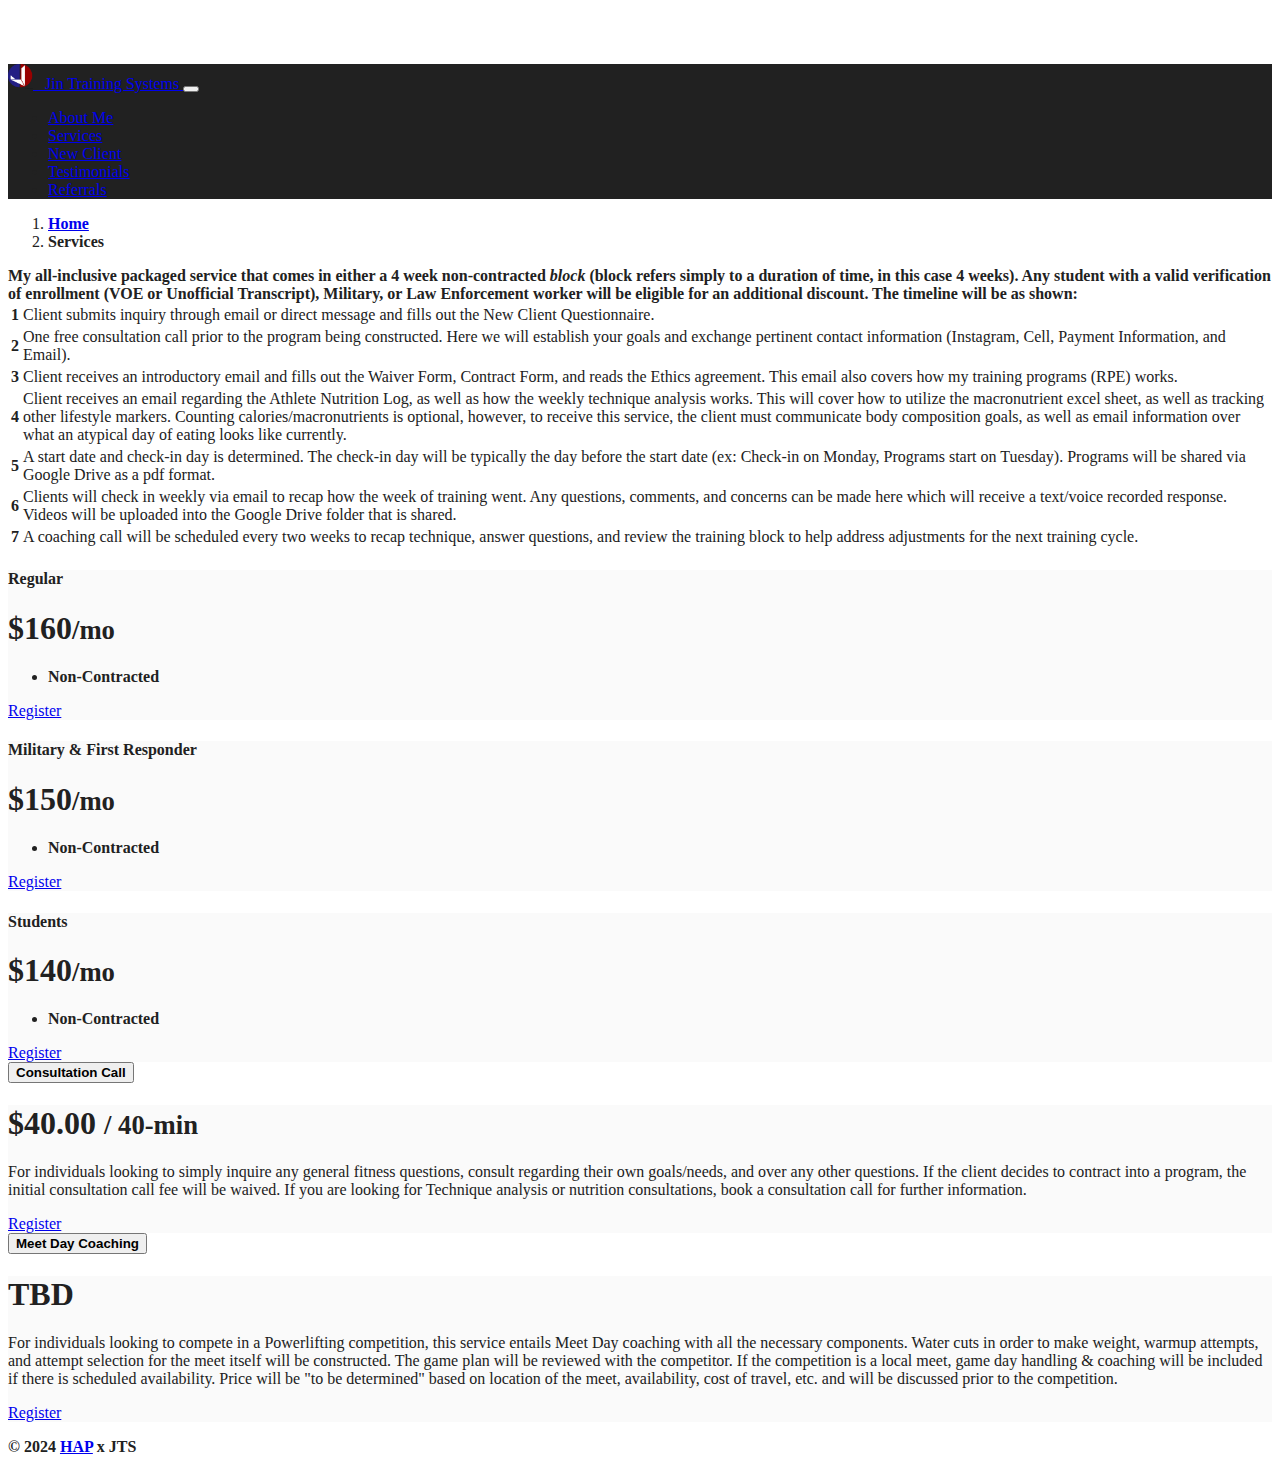
<file: services.html>
<!DOCTYPE html>
<html lang="en">
   <head>
      <meta charset="utf-8" />
      <meta http-equiv="x-ua-compatible" content="ie=edge" />
      <meta name="viewport" content="width=device-width, initial-scale=1" />
      <meta name="description" content="JTS Website" />
      <meta name="author" content="Hung Anh Phan" />

      <title>Services</title>

      <!-- Bootstrap Core CSS & JS -->
      <link
         href="https://cdn.jsdelivr.net/npm/bootstrap@5.2.0/dist/css/bootstrap.min.css"
         rel="stylesheet"
         integrity="sha384-gH2yIJqKdNHPEq0n4Mqa/HGKIhSkIHeL5AyhkYV8i59U5AR6csBvApHHNl/vI1Bx"
         crossorigin="anonymous"
      />
      <script
         src="https://cdn.jsdelivr.net/npm/bootstrap@5.2.0/dist/js/bootstrap.bundle.min.js"
         integrity="sha384-A3rJD856KowSb7dwlZdYEkO39Gagi7vIsF0jrRAoQmDKKtQBHUuLZ9AsSv4jD4Xa"
         crossorigin="anonymous"
         defer
      ></script>

      <!-- Others -->
      <link href="css/style.css" rel="stylesheet" />
      <link href="https://fonts.googleapis.com/css?family=Sofia" rel="stylesheet" />
      <link rel="icon" href="img/icon.png" type="image/png" sizes="16x16" />
   </head>

   <body>
      <!-- Navigation -->
      <nav class="navbar navbar-expand-lg navbar-dark bg-dark fixed-top">
         <div class="container-fluid">
            <a href="index.html" class="navbar-brand">
               <img src="img/logo.png" width="25" height="25" alt="" loading="lazy" />
               &nbsp; Jin Training Systems
            </a>
            <button class="navbar-toggler" type="button" data-bs-toggle="collapse" data-bs-target="#navbar" aria-controls="navbar" aria-expanded="false">
               <span class="navbar-toggler-icon"></span>
            </button>
            <div class="d-flex justify-content-end">
               <div class="collapse navbar-collapse" id="navbar">
                  <ul class="navbar-nav me-auto mb-2 mb-lg-0">
                     <li class="nav-item">
                        <a class="nav-link" href="index.html">About Me</a>
                     </li>
                     <li class="nav-item">
                        <a class="nav-link active" href="services.html">Services</a>
                     </li>
                     <li class="nav-item">
                        <a class="nav-link" href="new-client.html">New Client</a>
                     </li>
                     <li class="nav-item">
                        <a class="nav-link" href="testimonials.html">Testimonials</a>
                     </li>
                     <li class="nav-item">
                        <a class="nav-link" href="referrals.html">Referrals</a>
                     </li>
                  </ul>
               </div>
            </div>
         </div>
      </nav>

      <!-- Page Content -->
      <main>
         <div class="container">
            <!-- Page Heading/Breadcrumbs -->
            <ol class="breadcrumb my-4">
               <li class="breadcrumb-item">
                  <b><a href="index.html">Home </a></b>
               </li>
               <li class="breadcrumb-item active">
                  <b>Services</b>
               </li>
            </ol>

            <div class="lead mb-4">
               <strong>
                  My all-inclusive packaged service that comes in either a 4 week non-contracted <i>block</i> (block refers simply to a duration of time, in this case 4 weeks). Any student with a
                  valid verification of enrollment (VOE or Unofficial Transcript), Military, or Law Enforcement worker will be eligible for an additional discount. The timeline will be as shown:
               </strong>
            </div>

            <table class="table table-bordered table-hover">
               <tbody>
                  <tr class="table-light">
                     <th scope="row">1</th>
                     <td>Client submits inquiry through email or direct message and fills out the New Client Questionnaire.</td>
                  </tr>
                  <tr class="table-light">
                     <th scope="row">2</th>
                     <td>
                        One free consultation call prior to the program being constructed. Here we will establish your goals and exchange pertinent contact information (Instagram, Cell, Payment
                        Information, and Email).
                     </td>
                  </tr>
                  <tr class="table-light">
                     <th scope="row">3</th>
                     <td>
                        Client receives an introductory email and fills out the Waiver Form, Contract Form, and reads the Ethics agreement. This email also covers how my training programs (RPE) works.
                     </td>
                  </tr>
                  <tr class="table-light">
                     <th scope="row">4</th>
                     <td>
                        Client receives an email regarding the Athlete Nutrition Log, as well as how the weekly technique analysis works. This will cover how to utilize the macronutrient excel sheet,
                        as well as tracking other lifestyle markers. Counting calories/macronutrients is optional, however, to receive this service, the client must communicate body composition goals,
                        as well as email information over what an atypical day of eating looks like currently.
                     </td>
                  </tr>
                  <tr class="table-light">
                     <th scope="row">5</th>
                     <td>
                        A start date and check-in day is determined. The check-in day will be typically the day before the start date (ex: Check-in on Monday, Programs start on Tuesday). Programs will
                        be shared via Google Drive as a pdf format.
                     </td>
                  </tr>
                  <tr class="table-light">
                     <th scope="row">6</th>
                     <td>
                        Clients will check in weekly via email to recap how the week of training went. Any questions, comments, and concerns can be made here which will receive a text/voice recorded
                        response. Videos will be uploaded into the Google Drive folder that is shared.
                     </td>
                  </tr>
                  <tr class="table-light">
                     <th scope="row">7</th>
                     <td>
                        A coaching call will be scheduled every two weeks to recap technique, answer questions, and review the training block to help address adjustments for the next training cycle.
                     </td>
                  </tr>
               </tbody>
            </table>

            <div class="row row-cols-1 row-cols-md-3 mb-3 text-center">
               <div class="col-sm-4">
                  <div class="card mb-4 rounded-3 shadow-sm border-light">
                     <div class="card-header py-3 text-dark bg-light border-light">
                        <h4 class="my-0 fw-normal">Regular</h4>
                     </div>
                     <div class="card-body">
                        <h1 class="card-title pricing-card-title">$160<small class="text-muted fw-light">/mo</small></h1>
                        <ul class="list-unstyled mt-3 mb-4">
                           <li>
                              <b>Non-Contracted</b>
                           </li>
                        </ul>
                        <div class="d-grid gap-2 col-8 mx-auto">
                           <a class="btn btn-lg btn-block btn-dark" href="/questionnaire.html" role="button">Register</a>
                        </div>
                     </div>
                  </div>
               </div>
               <div class="col-sm-4">
                  <div class="card mb-4 rounded-3 shadow-sm border-light">
                     <div class="card-header py-3 text-dark bg-light border-light">
                        <h4 class="my-0 fw-normal">Military & First Responder</h4>
                     </div>
                     <div class="card-body">
                        <h1 class="card-title pricing-card-title">$150<small class="text-muted fw-light">/mo</small></h1>
                        <ul class="list-unstyled mt-3 mb-4">
                           <li>
                              <b>Non-Contracted</b>
                           </li>
                        </ul>
                        <div class="d-grid gap-2 col-8 mx-auto">
                           <a class="btn btn-lg btn-block btn-dark" href="/questionnaire.html" role="button">Register</a>
                        </div>
                     </div>
                  </div>
               </div>
               <div class="col-sm-4">
                  <div class="card mb-4 rounded-3 shadow-sm border-light">
                     <div class="card-header py-3 text-dark bg-light border-light">
                        <h4 class="my-0 fw-normal">Students</h4>
                     </div>
                     <div class="card-body">
                        <h1 class="card-title pricing-card-title">$140<small class="text-muted fw-light">/mo</small></h1>
                        <ul class="list-unstyled mt-3 mb-4">
                           <li>
                              <b>Non-Contracted</b>
                           </li>
                        </ul>
                        <div class="d-grid gap-2 col-8 mx-auto">
                           <a class="btn btn-lg btn-block btn-dark" href="/questionnaire.html" role="button">Register</a>
                        </div>
                     </div>
                  </div>
               </div>
            </div>

            <div class="row">
               <div class="col-sm-4">
                  <!-- Consultation Call -->
                  <div class="d-grid gap-2 pb-4">
                     <button class="btn btn-lg btn-block btn-light" type="button" data-bs-toggle="collapse" data-bs-target="#collapseExample" aria-expanded="false" aria-controls="collapseExample">
                        <b>Consultation Call</b>
                     </button>
                  </div>
                  <div class="collapse mb-4" id="collapseExample">
                     <div class="card mb-4 rounded-3 shadow-sm border-light">
                        <div class="card-body">
                           <div class="card-header py-3 text-dark bg-light border-light text-center">
                              <h1 class="card-title pricing-card-title">$40.00 <small class="text-muted">/ 40-min</small></h1>
                           </div>

                           <div class="lead">
                              <p>
                                 For individuals looking to simply inquire any general fitness questions, consult regarding their own goals/needs, and over any other questions. If the client decides
                                 to contract into a program, the initial consultation call fee will be waived. If you are looking for Technique analysis or nutrition consultations, book a consultation
                                 call for further information.
                              </p>
                           </div>
                           <div class="d-grid gap-2 col-8 mx-auto">
                              <a class="btn btn-lg btn-block btn-dark" href="/questionnaire.html" role="button">Register</a>
                           </div>
                        </div>
                     </div>
                  </div>
               </div>
               <div class="col-sm-8">
                  <!-- Meet Day Coaching -->
                  <div class="d-grid gap-2 pb-4">
                     <button class="btn btn-lg btn-block btn-light" type="button" data-bs-toggle="collapse" data-bs-target="#collapseExample2" aria-expanded="false" aria-controls="collapseExample2">
                        <b>Meet Day Coaching</b>
                     </button>
                  </div>
                  <div class="collapse mb-4" id="collapseExample2">
                     <div class="card mb-4 rounded-3 shadow-sm border-light">
                        <div class="card-body">
                           <div class="card-header py-3 text-dark bg-light border-light text-center">
                              <h1 class="card-title pricing-card-title">TBD</h1>
                           </div>
                           <div class="lead">
                              <p>
                                 For individuals looking to compete in a Powerlifting competition, this service entails Meet Day coaching with all the necessary components. Water cuts in order to make
                                 weight, warmup attempts, and attempt selection for the meet itself will be constructed. The game plan will be reviewed with the competitor. If the competition is a
                                 local meet, game day handling & coaching will be included if there is scheduled availability. Price will be "to be determined" based on location of the meet,
                                 availability, cost of travel, etc. and will be discussed prior to the competition.
                              </p>
                           </div>
                           <div class="d-grid gap-2 col-8 mx-auto">
                              <a class="btn btn-lg btn-block btn-dark" href="/questionnaire.html" role="button">Register</a>
                           </div>
                        </div>
                     </div>
                  </div>
               </div>
            </div>
         </div>
      </main>

      <!-- Footer -->
      <footer class="py-5">
         <div class="container">
            <p class="m-0 text-center text-dark">
               <b
                  >&copy; 2024
                  <a href="https://hap.codes/" target="_blank" class="text-dark">HAP</a>
                  x JTS</b
               >
            </p>
         </div>
      </footer>
   </body>
</html>
</file>
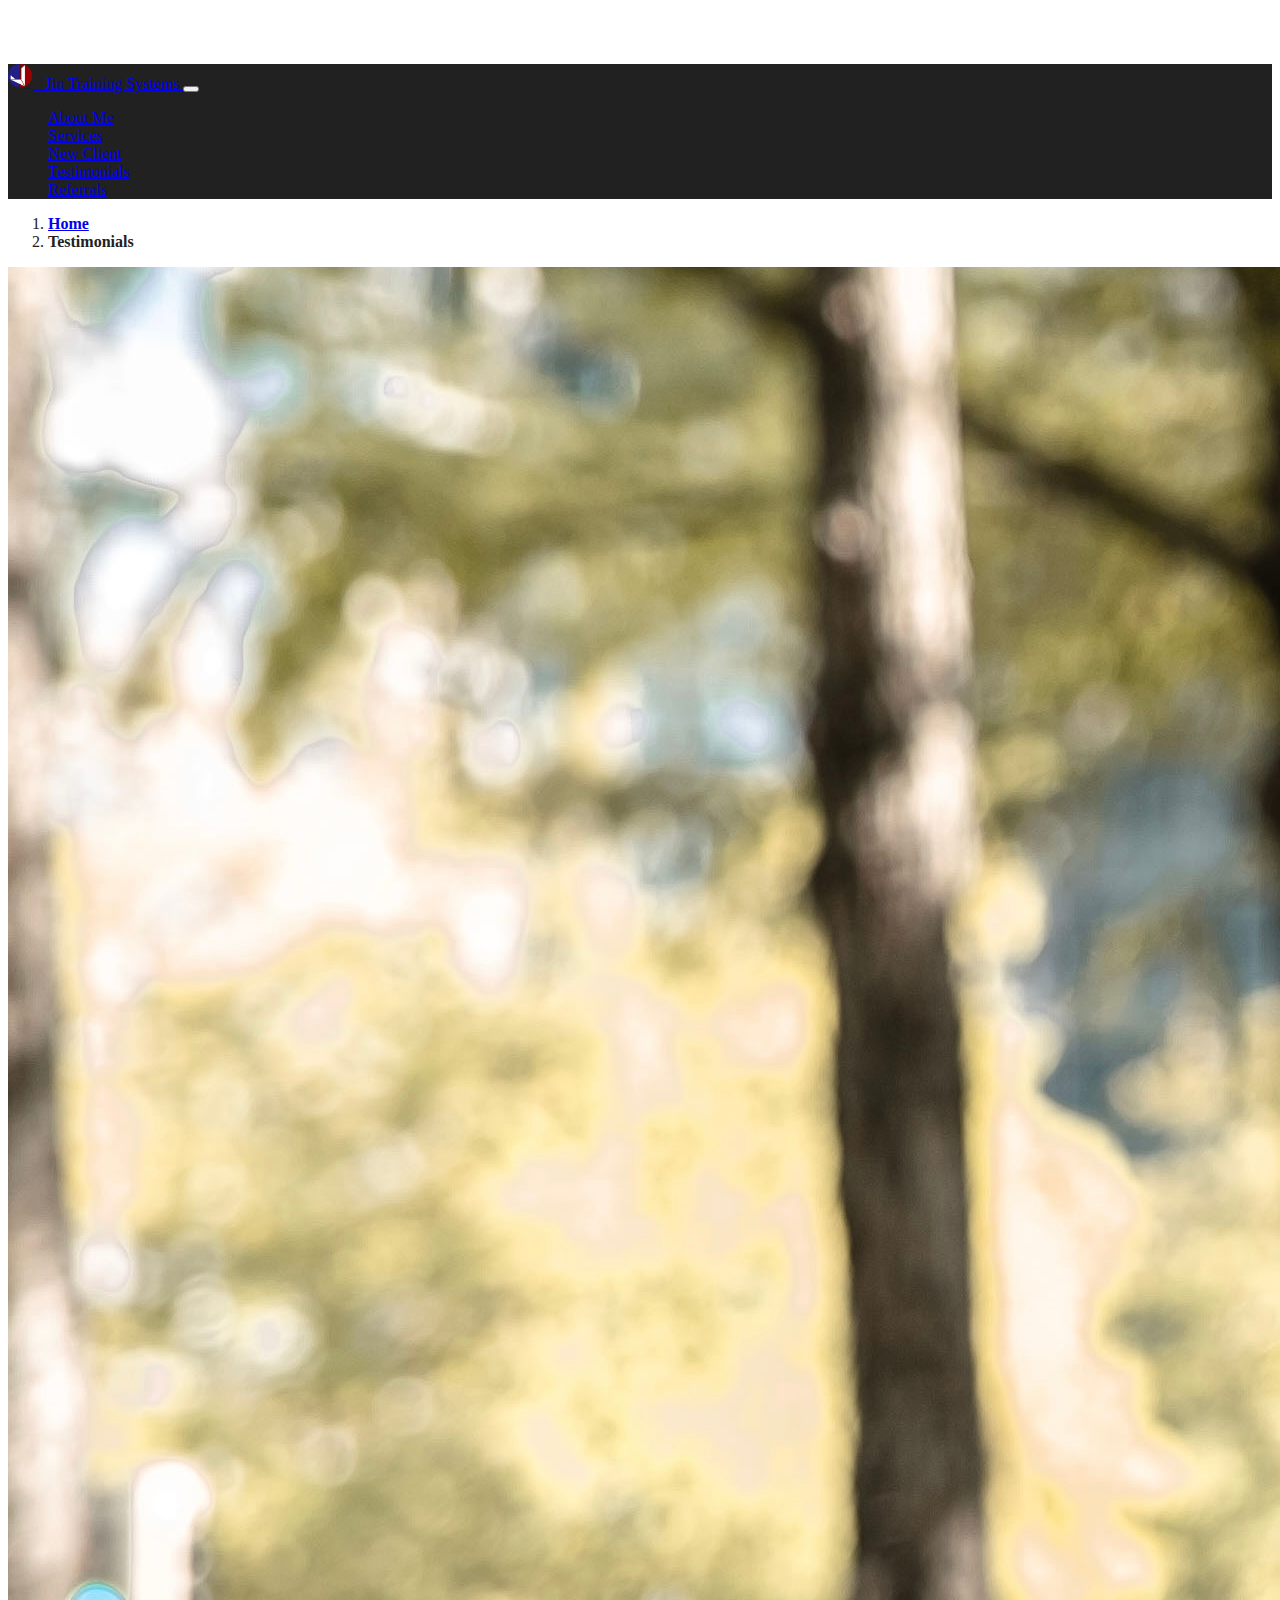
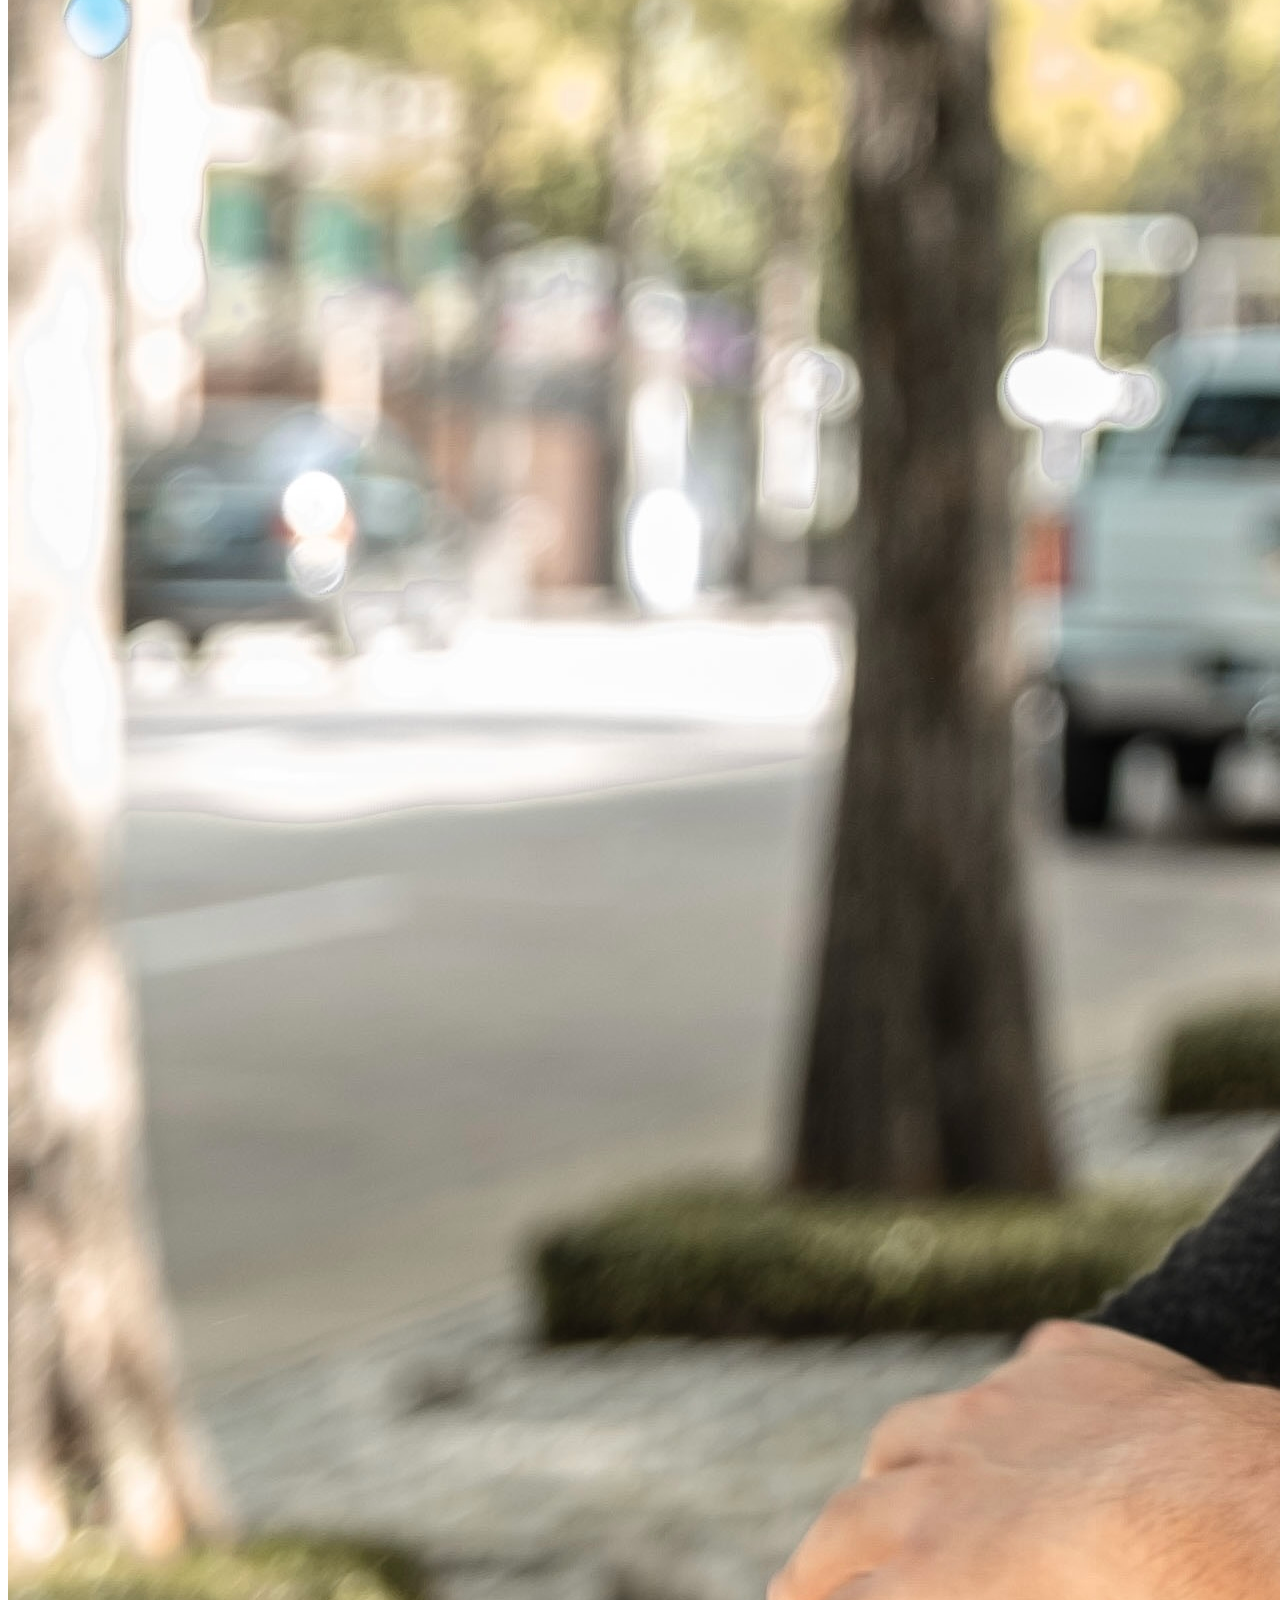
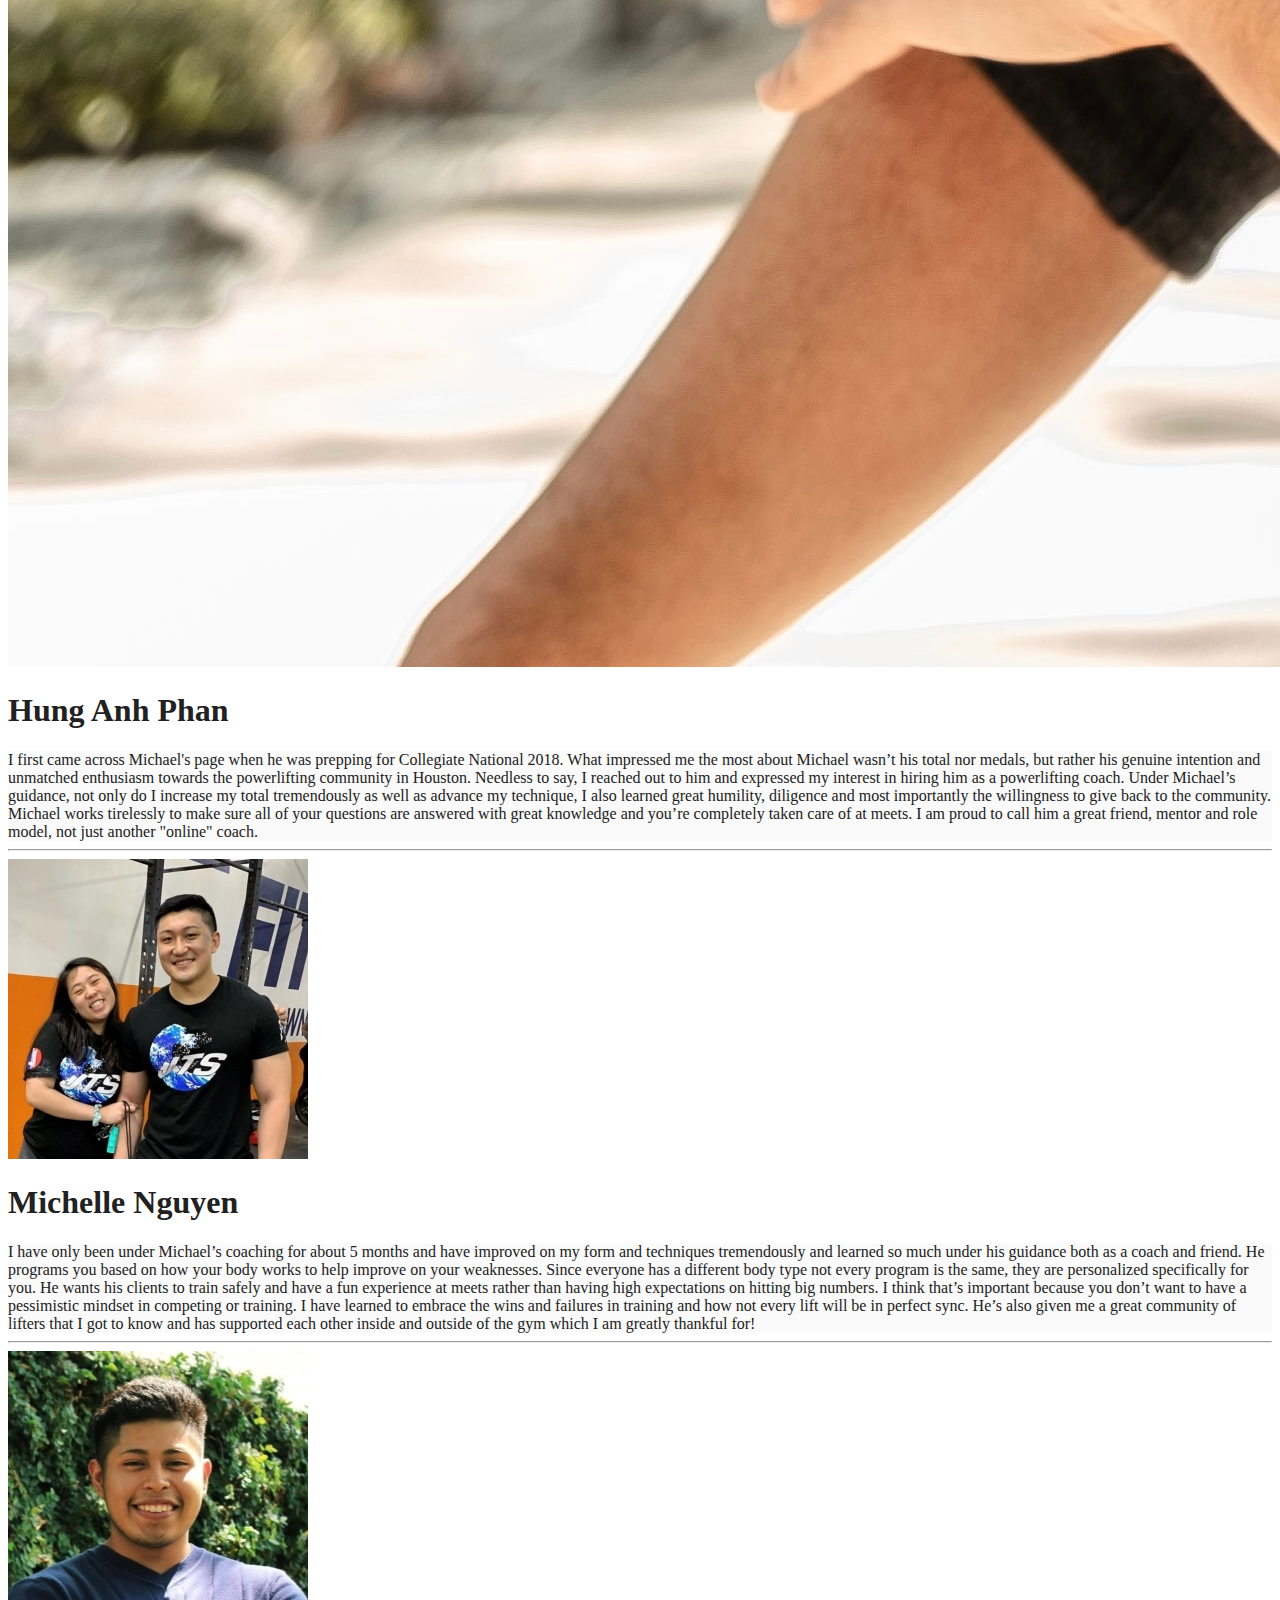
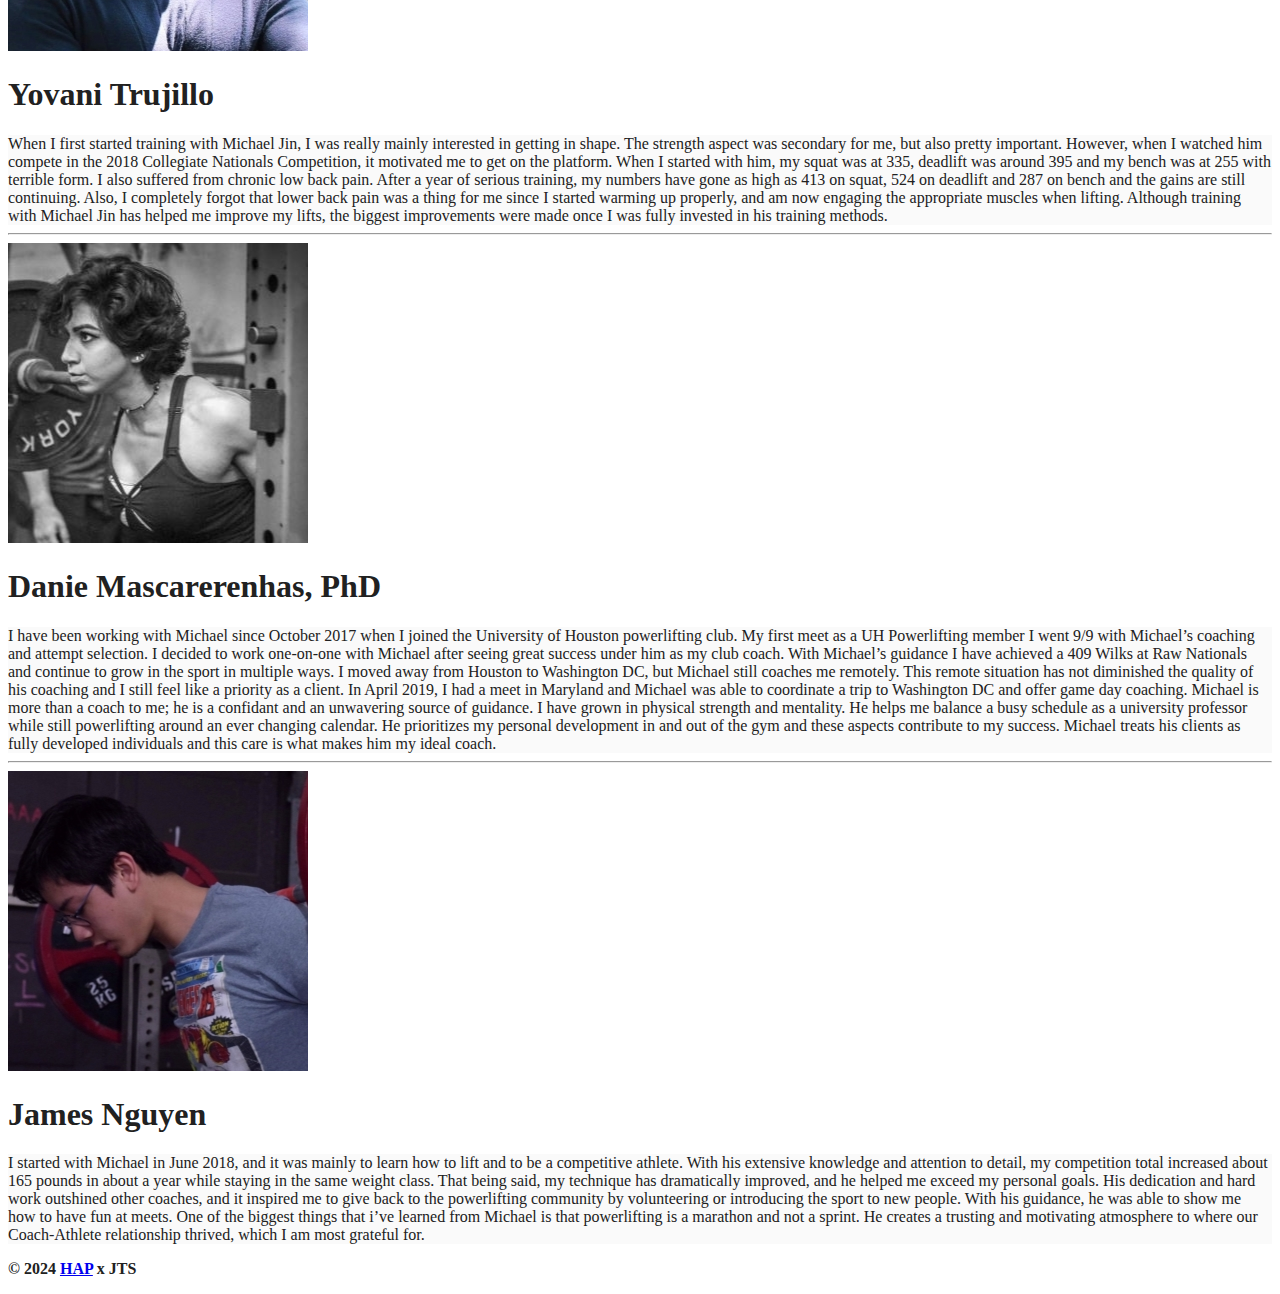
<file: testimonials.html>
<!DOCTYPE html>
<html lang="en">
   <head>
      <meta charset="utf-8" />
      <meta http-equiv="x-ua-compatible" content="ie=edge" />
      <meta name="viewport" content="width=device-width, initial-scale=1" />
      <meta name="description" content="JTS Website" />
      <meta name="author" content="Hung Anh Phan" />

      <title>Testimonials</title>

      <!-- Bootstrap Core CSS & JS -->
      <link
         href="https://cdn.jsdelivr.net/npm/bootstrap@5.2.0/dist/css/bootstrap.min.css"
         rel="stylesheet"
         integrity="sha384-gH2yIJqKdNHPEq0n4Mqa/HGKIhSkIHeL5AyhkYV8i59U5AR6csBvApHHNl/vI1Bx"
         crossorigin="anonymous"
      />
      <script
         src="https://cdn.jsdelivr.net/npm/bootstrap@5.2.0/dist/js/bootstrap.bundle.min.js"
         integrity="sha384-A3rJD856KowSb7dwlZdYEkO39Gagi7vIsF0jrRAoQmDKKtQBHUuLZ9AsSv4jD4Xa"
         crossorigin="anonymous"
         defer
      ></script>

      <!-- Others -->
      <link href="css/style.css" rel="stylesheet" />
      <link href="https://fonts.googleapis.com/css?family=Sofia" rel="stylesheet" />
      <link rel="icon" href="img/icon.png" type="image/png" sizes="16x16" />
   </head>

   <body>
      <!-- Navigation -->
      <nav class="navbar navbar-expand-lg navbar-dark bg-dark fixed-top">
         <div class="container-fluid">
            <a href="index.html" class="navbar-brand">
               <img src="img/logo.png" width="25" height="25" alt="" loading="lazy" />
               &nbsp; Jin Training Systems
            </a>
            <button class="navbar-toggler" type="button" data-bs-toggle="collapse" data-bs-target="#navbar" aria-controls="navbar" aria-expanded="false">
               <span class="navbar-toggler-icon"></span>
            </button>
            <div class="d-flex justify-content-end">
               <div class="collapse navbar-collapse" id="navbar">
                  <ul class="navbar-nav me-auto mb-2 mb-lg-0">
                     <li class="nav-item">
                        <a class="nav-link" href="index.html">About Me</a>
                     </li>
                     <li class="nav-item">
                        <a class="nav-link" href="services.html">Services</a>
                     </li>
                     <li class="nav-item">
                        <a class="nav-link" href="new-client.html">New Client</a>
                     </li>
                     <li class="nav-item">
                        <a class="nav-link active" href="testimonials.html">Testimonials</a>
                     </li>
                     <li class="nav-item">
                        <a class="nav-link" href="referrals.html">Referrals</a>
                     </li>
                  </ul>
               </div>
            </div>
         </div>
      </nav>

      <!-- Page Content -->
      <main>
         <div class="container">
            <!-- Page Heading/Breadcrumbs -->
            <ol class="breadcrumb my-4">
               <li class="breadcrumb-item">
                  <b><a href="index.html">Home </a></b>
               </li>
               <li class="breadcrumb-item active">
                  <b>Testimonials</b>
               </li>
            </ol>

            <!-- Project One -->
            <div class="row">
               <div class="col-sm-3 text-center">
                  <a href="#">
                     <img class="img-fluid rounded mb-3 mb-sm-0" src="img/hung.jpg" alt="hung" />
                  </a>
               </div>
               <div class="col-sm-9">
                  <div class="text-center"><h1 class="fs-1 card-title">Hung Anh Phan</h1></div>

                  <div class="card card-body mt-3">
                     I first came across Michael's page when he was prepping for Collegiate National 2018. What impressed me the most about Michael wasn’t his total nor medals, but rather his genuine
                     intention and unmatched enthusiasm towards the powerlifting community in Houston. Needless to say, I reached out to him and expressed my interest in hiring him as a powerlifting
                     coach. Under Michael’s guidance, not only do I increase my total tremendously as well as advance my technique, I also learned great humility, diligence and most importantly the
                     willingness to give back to the community. Michael works tirelessly to make sure all of your questions are answered with great knowledge and you’re completely taken care of at
                     meets. I am proud to call him a great friend, mentor and role model, not just another "online" coach.
                  </div>
               </div>
            </div>
            <hr />

            <!-- Project Two -->
            <div class="row">
               <div class="col-sm-3 text-center">
                  <a href="#">
                     <img class="img-fluid rounded mb-3 mb-sm-0" src="img/michelle.jpg" alt="michelle" />
                  </a>
               </div>
               <div class="col-sm-9">
                  <div class="text-center"><h1 class="fs-1 card-title">Michelle Nguyen</h1></div>

                  <div class="card card-body mt-3">
                     I have only been under Michael’s coaching for about 5 months and have improved on my form and techniques tremendously and learned so much under his guidance both as a coach and
                     friend. He programs you based on how your body works to help improve on your weaknesses. Since everyone has a different body type not every program is the same, they are
                     personalized specifically for you. He wants his clients to train safely and have a fun experience at meets rather than having high expectations on hitting big numbers. I think
                     that’s important because you don’t want to have a pessimistic mindset in competing or training. I have learned to embrace the wins and failures in training and how not every lift
                     will be in perfect sync. He’s also given me a great community of lifters that I got to know and has supported each other inside and outside of the gym which I am greatly thankful
                     for!
                  </div>
               </div>
            </div>
            <hr />

            <!-- Project Three -->
            <div class="row">
               <div class="col-sm-3 text-center">
                  <a href="#">
                     <img class="img-fluid rounded mb-3 mb-sm-0" src="img/yovani.jpg" alt="yovani" />
                  </a>
               </div>
               <div class="col-sm-9">
                  <div class="text-center"><h1 class="fs-1 card-title">Yovani Trujillo</h1></div>

                  <div class="card card-body mt-3">
                     When I first started training with Michael Jin, I was really mainly interested in getting in shape. The strength aspect was secondary for me, but also pretty important. However,
                     when I watched him compete in the 2018 Collegiate Nationals Competition, it motivated me to get on the platform. When I started with him, my squat was at 335, deadlift was around
                     395 and my bench was at 255 with terrible form. I also suffered from chronic low back pain. After a year of serious training, my numbers have gone as high as 413 on squat, 524 on
                     deadlift and 287 on bench and the gains are still continuing. Also, I completely forgot that lower back pain was a thing for me since I started warming up properly, and am now
                     engaging the appropriate muscles when lifting. Although training with Michael Jin has helped me improve my lifts, the biggest improvements were made once I was fully invested in
                     his training methods.
                  </div>
               </div>
            </div>
            <hr />

            <!-- Project Four -->
            <div class="row">
               <div class="col-sm-3 text-center">
                  <a href="#">
                     <img class="img-fluid rounded mb-3 mb-sm-0" src="img/danie.jpg" alt="danie" />
                  </a>
               </div>
               <div class="col-sm-9">
                  <div class="text-center"><h1 class="fs-1 card-title">Danie Mascarerenhas, PhD</h1></div>

                  <div class="card card-body mt-3">
                     I have been working with Michael since October 2017 when I joined the University of Houston powerlifting club. My first meet as a UH Powerlifting member I went 9/9 with Michael’s
                     coaching and attempt selection. I decided to work one-on-one with Michael after seeing great success under him as my club coach. With Michael’s guidance I have achieved a 409
                     Wilks at Raw Nationals and continue to grow in the sport in multiple ways. I moved away from Houston to Washington DC, but Michael still coaches me remotely. This remote situation
                     has not diminished the quality of his coaching and I still feel like a priority as a client. In April 2019, I had a meet in Maryland and Michael was able to coordinate a trip to
                     Washington DC and offer game day coaching. Michael is more than a coach to me; he is a confidant and an unwavering source of guidance. I have grown in physical strength and
                     mentality. He helps me balance a busy schedule as a university professor while still powerlifting around an ever changing calendar. He prioritizes my personal development in and
                     out of the gym and these aspects contribute to my success. Michael treats his clients as fully developed individuals and this care is what makes him my ideal coach.
                  </div>
               </div>
            </div>
            <hr />

            <!-- Project Five -->
            <div class="row">
               <div class="col-sm-3 text-center">
                  <a href="#">
                     <img class="img-fluid rounded mb-3 mb-sm-0" src="img/james.jpg" alt="james" />
                  </a>
               </div>
               <div class="col-sm-9">
                  <div class="text-center"><h1 class="fs-1 card-title">James Nguyen</h1></div>

                  <div class="card card-body mt-3">
                     I started with Michael in June 2018, and it was mainly to learn how to lift and to be a competitive athlete. With his extensive knowledge and attention to detail, my competition
                     total increased about 165 pounds in about a year while staying in the same weight class. That being said, my technique has dramatically improved, and he helped me exceed my
                     personal goals. His dedication and hard work outshined other coaches, and it inspired me to give back to the powerlifting community by volunteering or introducing the sport to new
                     people. With his guidance, he was able to show me how to have fun at meets. One of the biggest things that i’ve learned from Michael is that powerlifting is a marathon and not a
                     sprint. He creates a trusting and motivating atmosphere to where our Coach-Athlete relationship thrived, which I am most grateful for.
                  </div>
               </div>
            </div>
         </div>
      </main>

      <!-- Footer -->
      <footer class="py-5">
         <div class="container">
            <p class="m-0 text-center text-dark">
               <b
                  >&copy; 2024
                  <a href="https://hap.codes/" target="_blank" class="text-dark">HAP</a>
                  x JTS</b
               >
            </p>
         </div>
      </footer>
   </body>
</html>
</file>
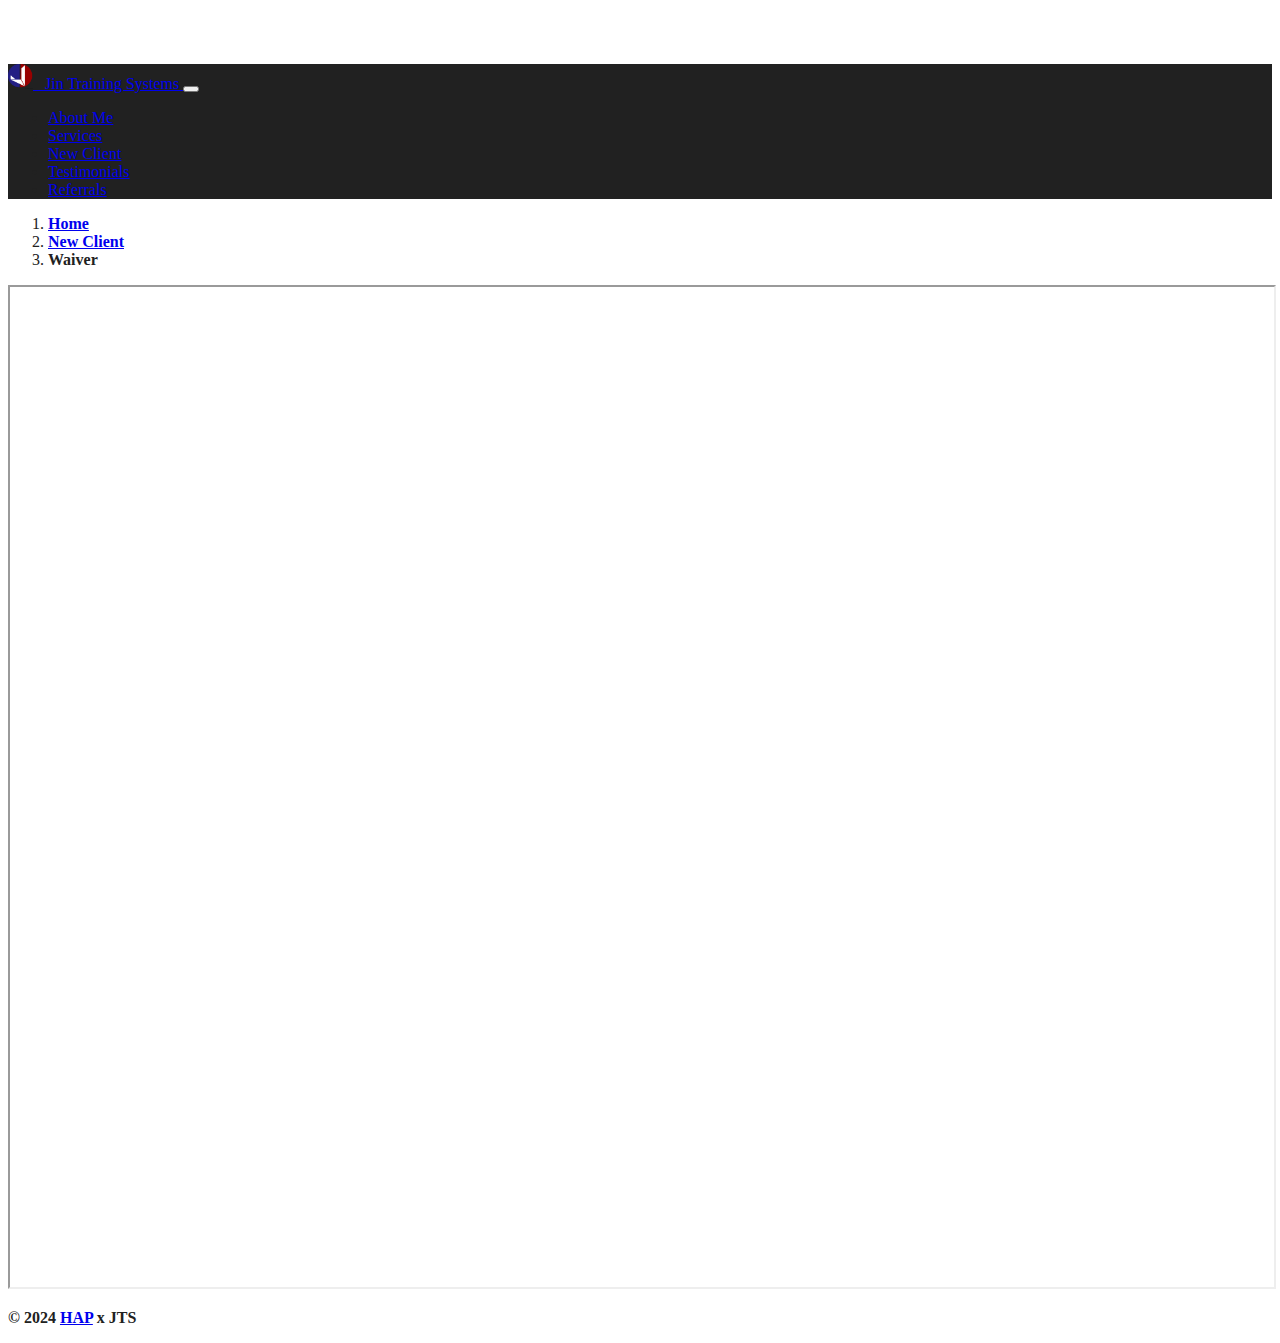
<file: waiver.html>
<!DOCTYPE html>
<html lang="en">
   <head>
      <meta charset="utf-8" />
      <meta http-equiv="x-ua-compatible" content="ie=edge" />
      <meta name="viewport" content="width=device-width, initial-scale=1" />
      <meta name="description" content="JTS Website" />
      <meta name="author" content="Hung Anh Phan" />

      <title>Waiver</title>

      <!-- Bootstrap Core CSS & JS -->
      <link
         href="https://cdn.jsdelivr.net/npm/bootstrap@5.2.0/dist/css/bootstrap.min.css"
         rel="stylesheet"
         integrity="sha384-gH2yIJqKdNHPEq0n4Mqa/HGKIhSkIHeL5AyhkYV8i59U5AR6csBvApHHNl/vI1Bx"
         crossorigin="anonymous"
      />
      <script
         src="https://cdn.jsdelivr.net/npm/bootstrap@5.2.0/dist/js/bootstrap.bundle.min.js"
         integrity="sha384-A3rJD856KowSb7dwlZdYEkO39Gagi7vIsF0jrRAoQmDKKtQBHUuLZ9AsSv4jD4Xa"
         crossorigin="anonymous"
         defer
      ></script>

      <!-- Others -->
      <link href="css/style.css" rel="stylesheet" />
      <link href="https://fonts.googleapis.com/css?family=Sofia" rel="stylesheet" />
      <link rel="icon" href="img/icon.png" type="image/png" sizes="16x16" />
   </head>

   <body>
      <!-- Navigation -->
      <nav class="navbar navbar-expand-lg navbar-dark bg-dark fixed-top">
         <div class="container-fluid">
            <a href="index.html" class="navbar-brand">
               <img src="img/logo.png" width="25" height="25" alt="" loading="lazy" />
               &nbsp; Jin Training Systems
            </a>
            <button class="navbar-toggler" type="button" data-bs-toggle="collapse" data-bs-target="#navbar" aria-controls="navbar" aria-expanded="false">
               <span class="navbar-toggler-icon"></span>
            </button>
            <div class="d-flex justify-content-end">
               <div class="collapse navbar-collapse" id="navbar">
                  <ul class="navbar-nav me-auto mb-2 mb-lg-0">
                     <li class="nav-item">
                        <a class="nav-link" href="index.html">About Me</a>
                     </li>
                     <li class="nav-item">
                        <a class="nav-link" href="services.html">Services</a>
                     </li>
                     <li class="nav-item">
                        <a class="nav-link active" href="new-client.html">New Client</a>
                     </li>
                     <li class="nav-item">
                        <a class="nav-link" href="testimonials.html">Testimonials</a>
                     </li>
                     <li class="nav-item">
                        <a class="nav-link" href="referrals.html">Referrals</a>
                     </li>
                  </ul>
               </div>
            </div>
         </div>
      </nav>

      <!-- Page Content -->
      <main>
         <div class="container">
            <!-- Page Heading/Breadcrumbs -->
            <ol class="breadcrumb my-4">
               <li class="breadcrumb-item">
                  <b><a href="index.html">Home </a></b>
               </li>
               <li class="breadcrumb-item">
                  <a href="new-client.html">
                     <b>New Client</b>
                  </a>
               </li>
               <li class="breadcrumb-item active">
                  <b>Waiver</b>
               </li>
            </ol>

            <!-- Page Content -->
            <iframe src="https://form.jotform.com/91536792133157" style="width: 100%; height: 1000px"></iframe>
         </div>
      </main>

      <!-- Footer -->
      <footer class="py-5">
         <div class="container">
            <p class="m-0 text-center text-dark">
               <b
                  >&copy; 2024
                  <a href="https://hap.codes/" target="_blank" class="text-dark">HAP</a>
                  x JTS</b
               >
            </p>
         </div>
      </footer>
   </body>
</html>
</file>
<file: css/style.css>
::-webkit-scrollbar {
  width: 10px;
}

::-webkit-scrollbar-track {
  background: #BDBDBD;
}

::-webkit-scrollbar-thumb {
  background: #424242;
}

::-webkit-scrollbar-thumb:hover {
  background: #757575;
}

body {
  padding-top: 56px;
  background-color: #FFFFFF;
  color: #212121;
}

nav {
  background-color: #212121;
}

.card {
  background-color: #FAFAFA;
  color: #212121;
}

#svg {
  height: 25px;
  width: 25px;
}
</file>
